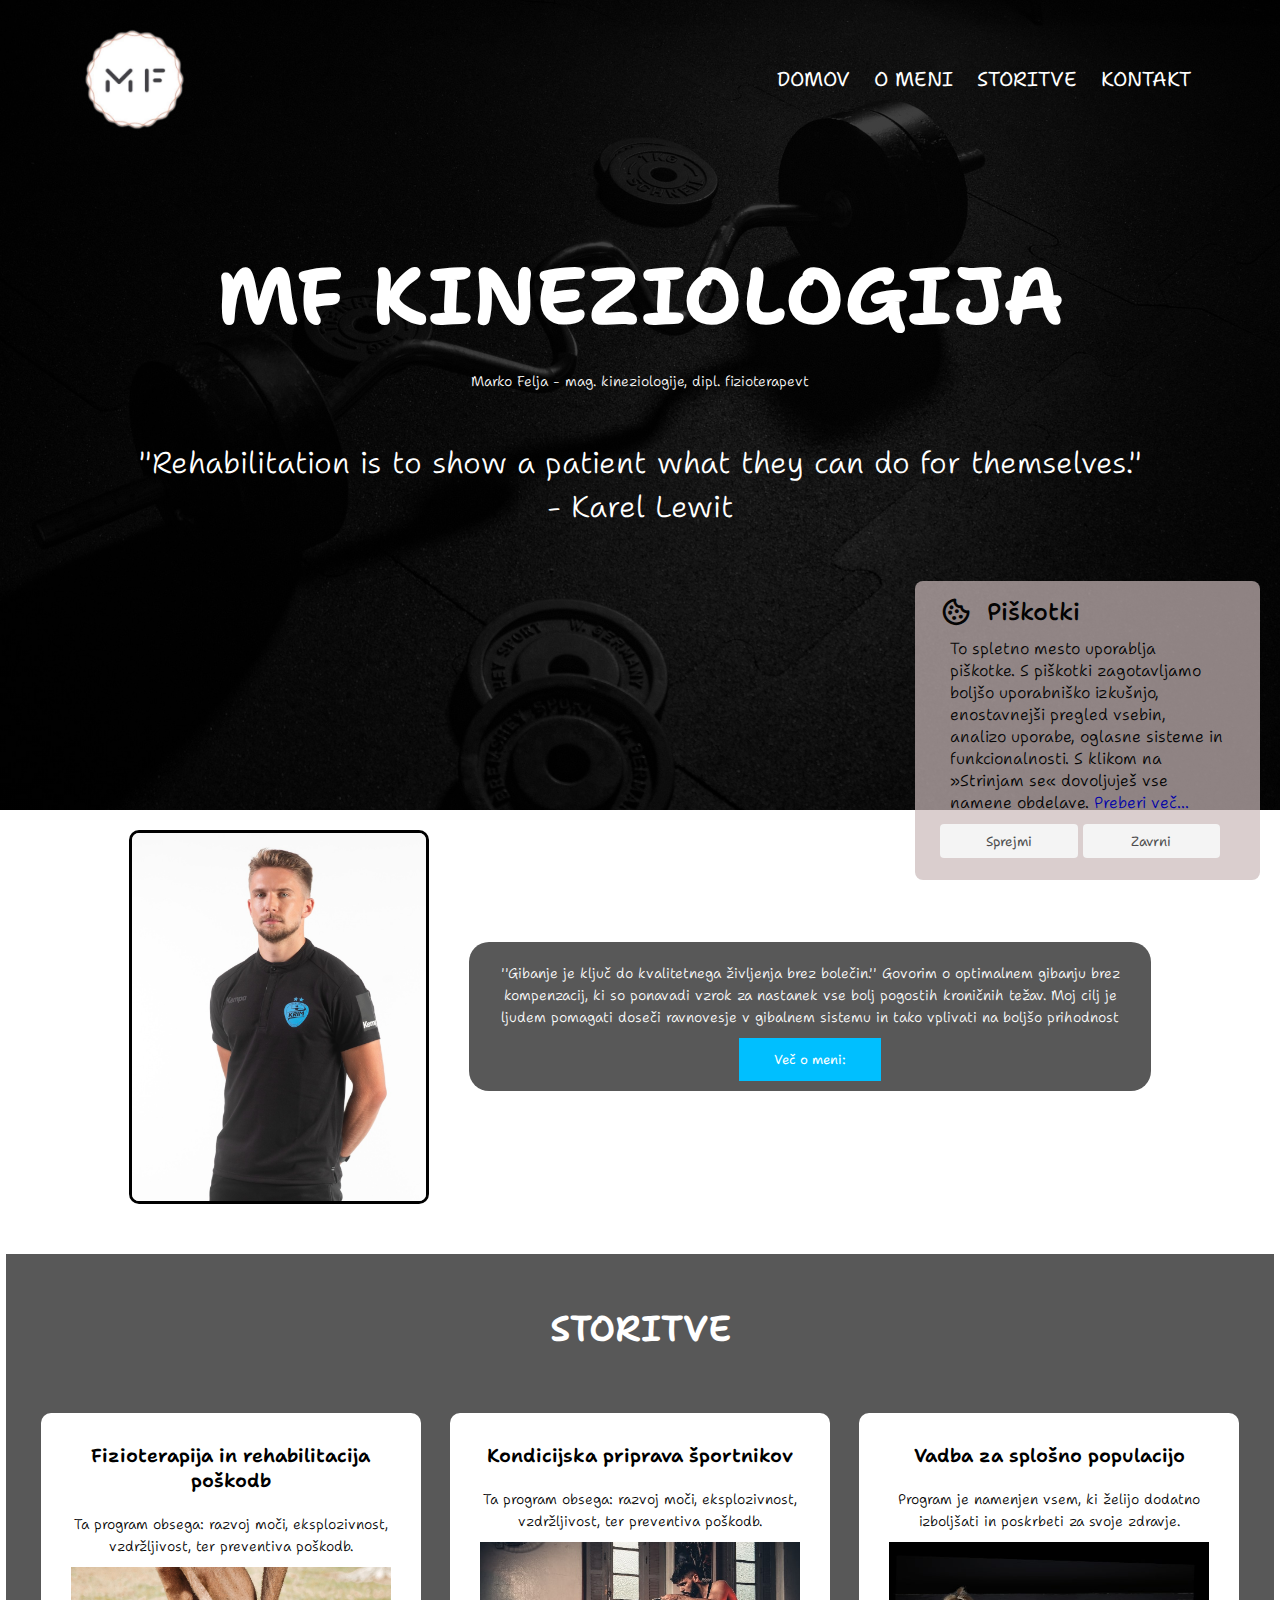
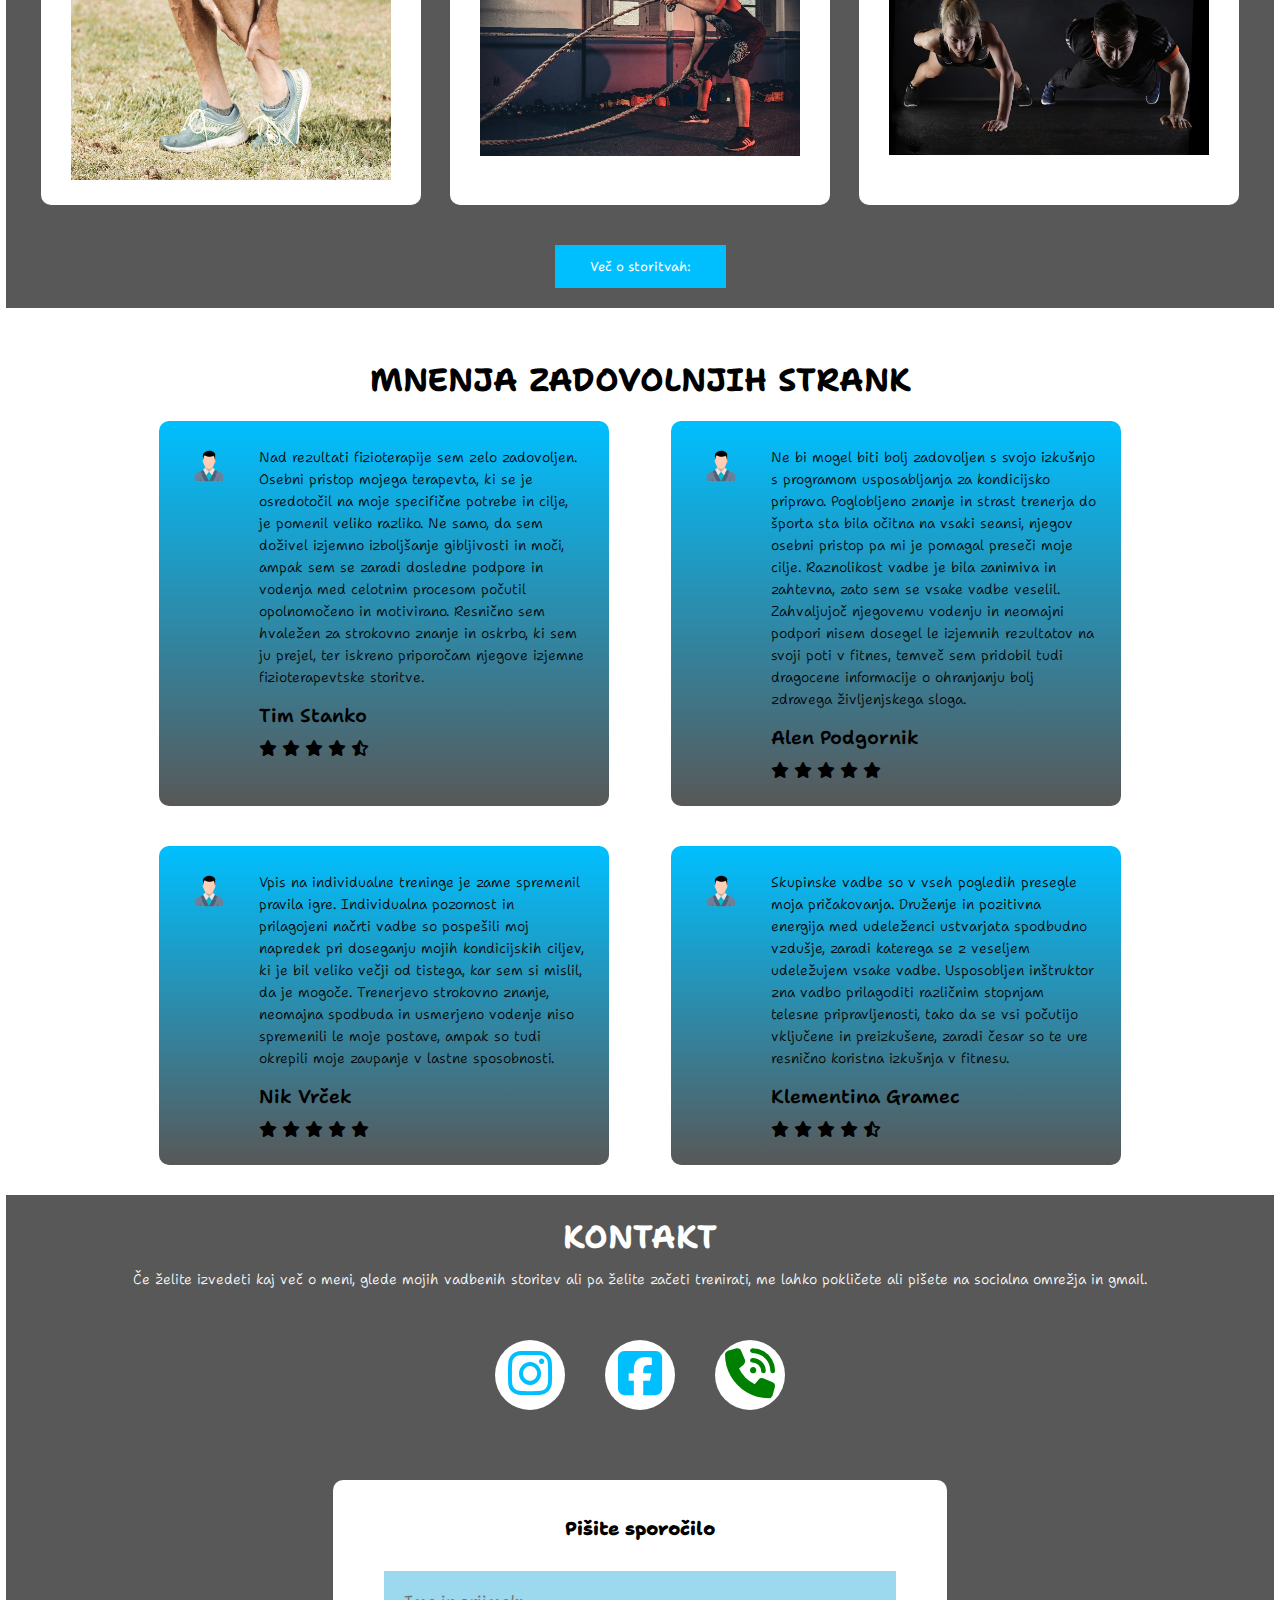
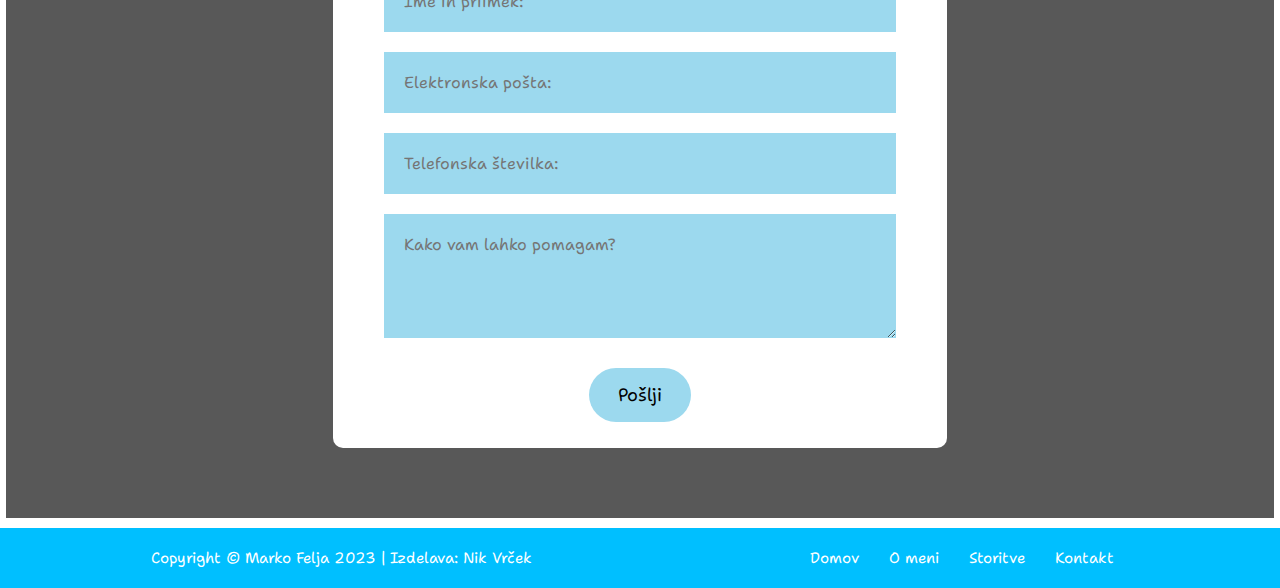
<file: index.html>
<!DOCTYPE html>
<html lang="en">
    <html lang="sl">

<head>
    <meta name="viewport" content="width=device-width, initial-scale=1.0">
    <meta name="description" content="MF Kineziologija vam ponuja storitve za izboljšanje vašega zdravja. Učinkovita rehabilitacija poškodb, priprave športnikov za boljšo kondicijo in moč,
     naročite se na skupinsko ali individualno vadbo.">
    <meta name="keywords" content="MFcoach, Marko Felja, kineziologija, fizioterapija, rehabilitacija poškodb, kondicijski treningi, skupinske vadbe">
    <title>MFcoach</title>
    <link href="https://fonts.googleapis.com/css2?family=Shantell+Sans:ital,wght@0,600;0,700;1,400&display=swap" rel="stylesheet">
    <link rel="stylesheet" href="https://cdnjs.cloudflare.com/ajax/libs/font-awesome/6.3.0/css/all.min.css">
    <link rel="stylesheet" href="style.css">
    <link href='https://unpkg.com/boxicons@2.1.4/css/boxicons.min.css' rel='stylesheet'>
    <script src="cookies.js" defer></script>
    <script src="navbar.js" defer></script>
   
</head>
<body>

    <section class="header">
        <nav class="navbar">
            <a href="index.html"><img src="slike/logo.png"></a>
            <a href="#" class="toggle-button">
                <span class="bar"></span>
                <span class="bar"></span>
                <span class="bar"></span>

            </a>
            <div class="navbar-links">
                <ul>
                    <li><a href="index.html">DOMOV</a></li>
                    <li><a href="about.html">O MENI</a></li>
                    <li><a href="services.html">STORITVE</a></li>
                    <li><a href="contact.html">KONTAKT</a></li>
                    </ul>
                </div>  
            </div>
        </nav>
        <div class="text-box">
            <h1>MF KINEZIOLOGIJA</h1>
            <p>Marko Felja - mag. kineziologije, dipl. fizioterapevt</p>
            <p class="quote">"Rehabilitation is to show a patient what they can do for themselves." <br><br>- Karel Lewit</p>
        </div>
    </section>



    <section class="hero">
            <img src="slike/Marko.png" alt="">
            <div class="hero-par">
            <p>''Gibanje je ključ do kvalitetnega življenja brez bolečin.'' 
                Govorim o optimalnem gibanju brez kompenzacij, ki so ponavadi vzrok za nastanek vse bolj pogostih kroničnih težav.
                Moj cilj je ljudem pomagati doseči ravnovesje v gibalnem sistemu in tako vplivati na boljšo prihodnost</p>
            <a href="about.html" class="hero-btn">Več o meni:</a>
        </div>
    </section>

    <section class="storitve">
        <h1>STORITVE</h1>

        <div class="row-services">

                <div class="storitve-col">
                    <h3>Fizioterapija in rehabilitacija poškodb</h3>
                    <p>Ta program obsega: razvoj moči, eksplozivnost, vzdržljivost, ter preventiva poškodb.</p>
                    <img src="slike/fizio1.jpg" alt="">
                </div>

            <div class="storitve-col">
                <h3>Kondicijska priprava športnikov</h3>
                <p>Ta program obsega: razvoj moči, eksplozivnost, vzdržljivost, ter preventiva poškodb.</p>
                <img src="slike/kondicija.jpg" alt="">
            </div>

            <div class="storitve-col">
                <h3>Vadba za splošno populacijo</h3>
                <p>Program je namenjen vsem, ki želijo dodatno izboljšati in poskrbeti za svoje zdravje.</p>
                <img src="slike/splosna.jpg" alt=""  >
            </div>

         
        </div>


        <a href="services.html" class="storitve-btn">Več o storitvah:</a>
    </section>


    <section class="customers">
        <h1>MNENJA ZADOVOLNJIH STRANK</h1>

        <div class="row">
            <div class="mnenje">
                <img src="slike/user.png" alt="">
                <div>
                    <p>Nad rezultati fizioterapije sem zelo zadovoljen. Osebni pristop mojega terapevta, ki se je osredotočil na moje specifične potrebe in cilje, je pomenil veliko razliko.
                        Ne samo, da sem doživel izjemno izboljšanje gibljivosti in moči, ampak sem se zaradi dosledne podpore in vodenja med celotnim procesom počutil opolnomočeno in motivirano.
                         Resnično sem hvaležen za strokovno znanje in oskrbo, ki sem ju prejel, ter iskreno priporočam njegove izjemne fizioterapevtske storitve.</p>
                    <h3>Tim Stanko</h3>
                    <i class="fa-solid fa-star"></i>
                    <i class="fa-solid fa-star"></i>
                    <i class="fa-solid fa-star"></i>
                    <i class="fa-solid fa-star"></i>
                    <i class="fa-solid fa-star-half-stroke"></i>
                </div>
            </div>

            <div class="mnenje">
                <img src="slike/user.png" alt="">
                <div>
                    <p>Ne bi mogel biti bolj zadovoljen s svojo izkušnjo s programom usposabljanja za kondicijsko pripravo. Poglobljeno znanje in strast trenerja do športa sta bila očitna na vsaki seansi, njegov osebni pristop pa mi je pomagal preseči moje cilje.
                     Raznolikost vadbe je bila zanimiva in zahtevna, zato sem se vsake vadbe veselil. Zahvaljujoč njegovemu vodenju in neomajni podpori nisem dosegel le izjemnih rezultatov na svoji poti v fitnes, temveč sem pridobil tudi dragocene informacije o ohranjanju bolj zdravega življenjskega sloga.</p>
                    <h3>Alen Podgornik</h3>
                    <i class="fa-solid fa-star"></i>
                    <i class="fa-solid fa-star"></i>
                    <i class="fa-solid fa-star"></i>
                    <i class="fa-solid fa-star"></i>
                    <i class="fa-solid fa-star"></i>
                </div>
            </div>
        </div>


        <div class="row">
            <div class="mnenje">
                <img src="slike/user.png" alt="">
                <div>
                    <p>Vpis na individualne treninge je zame spremenil pravila igre. Individualna pozornost in prilagojeni načrti vadbe so pospešili moj napredek pri doseganju mojih kondicijskih ciljev, ki je bil veliko večji od tistega, kar sem si mislil, da je mogoče.
                        Trenerjevo strokovno znanje, neomajna spodbuda in usmerjeno vodenje niso spremenili le moje postave, ampak so tudi okrepili moje zaupanje v lastne sposobnosti.</p>
                    <h3>Nik Vrček</h3>
                    <i class="fa-solid fa-star"></i>
                    <i class="fa-solid fa-star"></i>
                    <i class="fa-solid fa-star"></i>
                    <i class="fa-solid fa-star"></i>
                    <i class="fa-solid fa-star"></i>
                </div>
            </div>
            <div class="mnenje">
                <img src="slike/user.png" alt="">
                <div>
                    <p>Skupinske vadbe so v vseh pogledih presegle moja pričakovanja. Druženje in pozitivna energija med udeleženci ustvarjata spodbudno vzdušje, zaradi katerega se z veseljem udeležujem vsake vadbe.
                        Usposobljen inštruktor zna vadbo prilagoditi različnim stopnjam telesne pripravljenosti, tako da se vsi počutijo vključene in preizkušene, zaradi česar so te ure resnično koristna izkušnja v fitnesu.</p>
                    <h3>Klementina Gramec</h3>
                    <i class="fa-solid fa-star"></i>
                    <i class="fa-solid fa-star"></i>
                    <i class="fa-solid fa-star"></i>
                    <i class="fa-solid fa-star"></i>
                    <i class="fa-solid fa-star-half-stroke"></i>
                </div>
            </div>

         
        </div>
    </section>

    <section class="kontakt">
        <h1>KONTAKT</h1>
        <p>Če želite izvedeti kaj več o meni, glede mojih vadbenih storitev ali pa želite začeti trenirati,
            me lahko pokličete ali pišete na socialna omrežja in gmail.</p>

        <div class="social">
                <div class="icon insta">
                    <a href="https://www.instagram.com/_mfcoach/">
                        <i class="fa-brands fa-instagram"></i></a>
                    <span>MFcoach</span>
                </div>

                <div class="icon fb">
                    <a href="https://www.facebook.com/marko.felja">
                    <i class="fa-brands fa-square-facebook"></i></a>
                    <span>Marko Felja</span>
                </div>

                <div class="icon ph">
                    <i class="fa-solid fa-phone-volume"></i>
                    <span>041 364 812</span>
                </div>
        </div>

        <form action="https://formsubmit.co/markofelja05@gmail.com" method="POST">
            <h3>Pišite sporočilo</h3>

            <input type="text" name="name" placeholder="Ime in priimek:" required>
            <input type="email" name="email" placeholder="Elektronska pošta:" required>
            <input type="textbox" id="phone" placeholder="Telefonska številka:" required>
            <textarea name="message" rows="4" placeholder="Kako vam lahko pomagam?" required></textarea>
            <button type="submit">Pošlji</button>
       </form>
    </section>

   

    <footer>
        <div class="copyright">
            Copyright &copy; Marko Felja 2023 | Izdelava: Nik Vrček
        </div>

        <div class="links">
          <ul>
            <li><a href="index.html">Domov</a></li>
            <li><a href="about.html">O meni</a></li>
            <li><a href="services.html">Storitve</a></li>
            <li><a href="contact.html">Kontakt</a></li>

        </ul>
        </div>
    </footer>

    <div class="cookies">
        <header>
            <i class='bx bx-cookie'></i>
            <h2>Piškotki</h2>
        </header>

        <div class="data">
            <p>To spletno mesto uporablja piškotke. S piškotki zagotavljamo boljšo uporabniško izkušnjo, enostavnejši pregled vsebin, analizo uporabe, oglasne sisteme in funkcionalnosti.
             S klikom na »Strinjam se« dovoljuješ vse namene obdelave. <a href="#">Preberi več...</a></p>
        </div>

        <div class="buttons">
            <button class="button" id="acceptBtn">Sprejmi</button>
            <button class="button" id="decline">Zavrni</button>

        </div>
    </div>







</body>
</html>
</file>
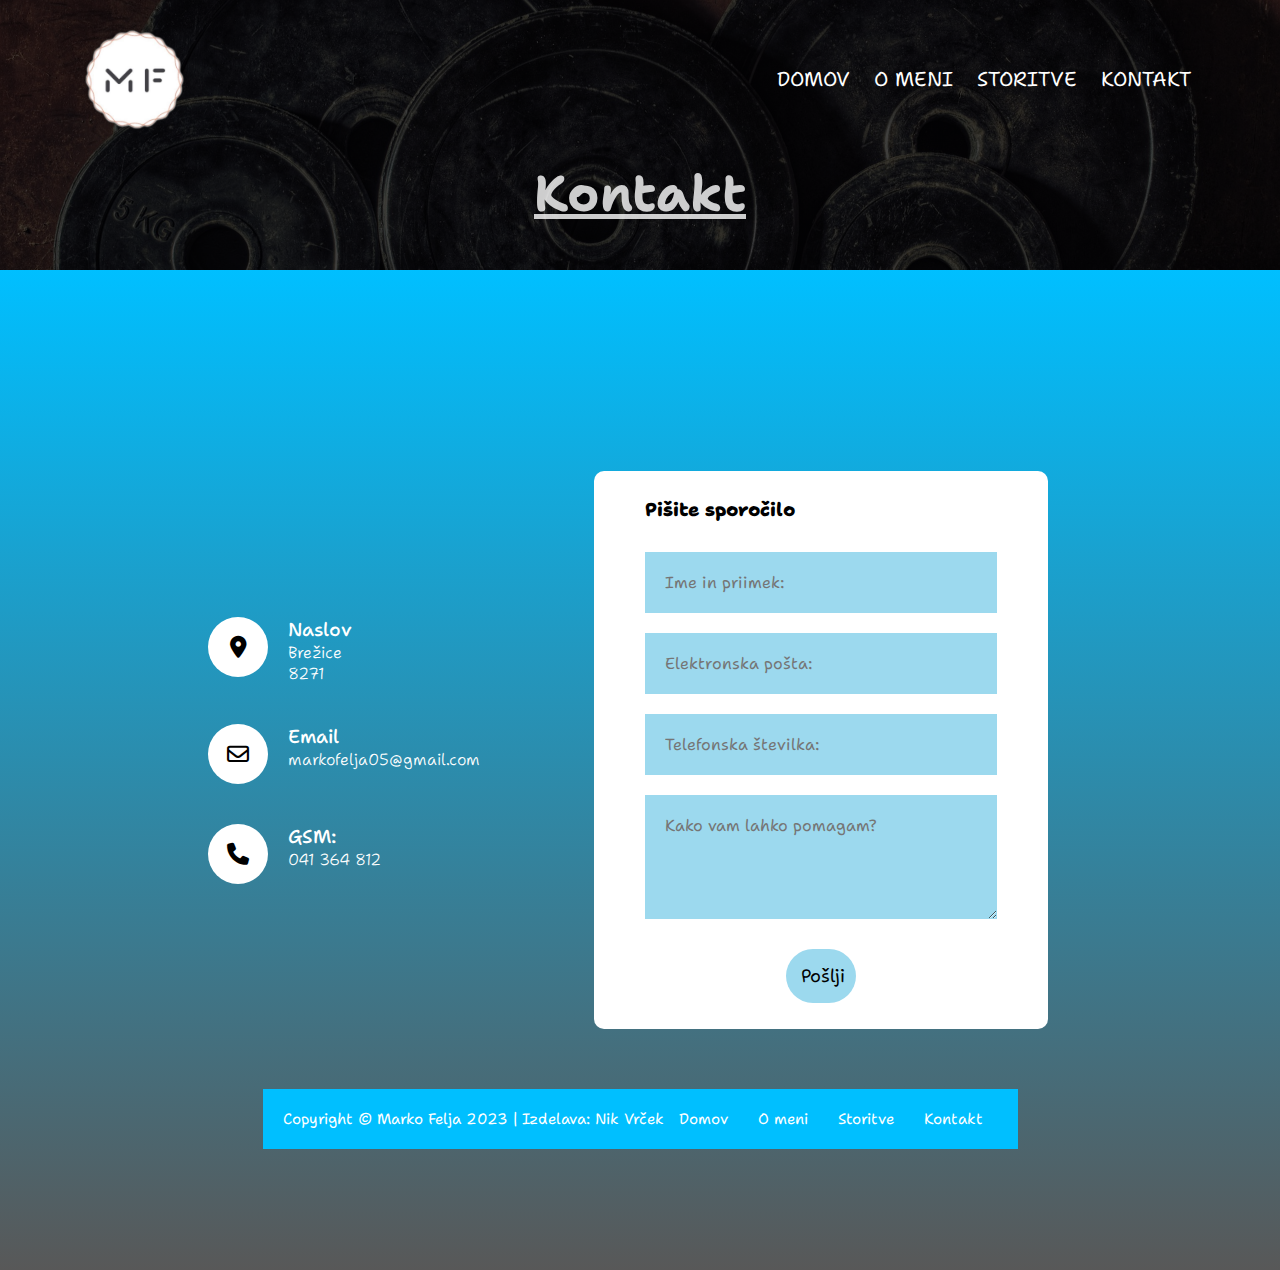
<file: contact.html>
<!DOCTYPE html>
<html lang="en">
    <html lang="sl">

<head>
    <meta name="viewport" content="width=device-width, initial-scale=1.0">
    <meta name="description" content="MF Kineziologija vam ponuja storitve za izboljšanje vašega zdravja. Učinkovita rehabilitacija poškodb, priprave športnikov za boljšo kondicijo in moč,
     naročite se na skupinsko ali individualno vadbo.">
    <meta name="keywords" content="MFcoach, Marko Felja, kineziologija, fizioterapija, rehabilitacija poškodb, kondicijski treningi, skupinske vadbe">
    <title>MFcoach</title>
    <link rel="stylesheet" href="contact.css">
    <link href="https://fonts.googleapis.com/css2?family=Shantell+Sans:ital,wght@0,600;0,700;1,400&display=swap" rel="stylesheet">
    <link rel="stylesheet" href="https://cdnjs.cloudflare.com/ajax/libs/font-awesome/6.3.0/css/all.min.css">
    <script src="cookies.js" defer></script>
    <script src="navbar.js" defer></script>
    
</head>
<body>

    <section class="header">
        <nav class="navbar">
            <a href="index.html"><img src="slike/logo.png"></a>
            <a href="#" class="toggle-button">
                <span class="bar"></span>
                <span class="bar"></span>
                <span class="bar"></span>

            </a>
            <div class="navbar-links">
                <ul>
                    <li><a href="index.html">DOMOV</a></li>
                    <li><a href="about.html">O MENI</a></li>
                    <li><a href="services.html">STORITVE</a></li>
                    <li><a href="contact.html">KONTAKT</a></li>
                    </ul>
                </div>  
            </div>
        </nav>
            <h1>Kontakt</h1>
    </section>


    <section class="contact">
      

        <div class="container">
            <div class="info">
                <div class="box">
                    <div class="icon"><i class="fa-solid fa-location-dot"></i></div>
                    <div class="text">
                        <h3>Naslov</h3>
                        <p>Brežice <br> 8271</p>
                    </div>
                </div>
                <div class="box">
                    <div class="icon"><i class="fa-regular fa-envelope"></i></div>
                    <div class="text">
                        <h3>Email</h3>
                        <p>markofelja05@gmail.com</p>
                    </div>
                </div>
                <div class="box">
                    <div class="icon"><i class="fa-solid fa-phone"></i></div>
                    <div class="text">
                        <h3>GSM:</h3>
                        <p>041 364 812</p>
                    </div>
                </div>
            </div>

            <div class="contactForm">
                <form action="https://formsubmit.co/markofelja05@gmail.com" method="POST">
                    <input type="hidden" name="_captcha" value="false">
                    <h3>Pišite sporočilo</h3>
                    <input type="text" id="name" placeholder="Ime in priimek:" required>
                    <input type="email" id="email" placeholder="Elektronska pošta:" required>
                    <input type="textbox" id="phone" placeholder="Telefonska številka:" required>
                    <textarea id="message" rows="4" placeholder="Kako vam lahko pomagam?" required></textarea>
                    <button type="submit">Pošlji</button>
                </form>
            </div>
        </div>


        <footer>
            <div class="copyright">
                Copyright &copy; Marko Felja 2023 | Izdelava: Nik Vrček
            </div>
    
            <div class="links">
              <ul>
                <li><a href="index.html">Domov</a></li>
                <li><a href="about.html">O meni</a></li>
                <li><a href="services.html">Storitve</a></li>
                <li><a href="contact.html">Kontakt</a></li>
    
            </ul>
            </div>
        </footer>


    </section>










    

</body>
</file>
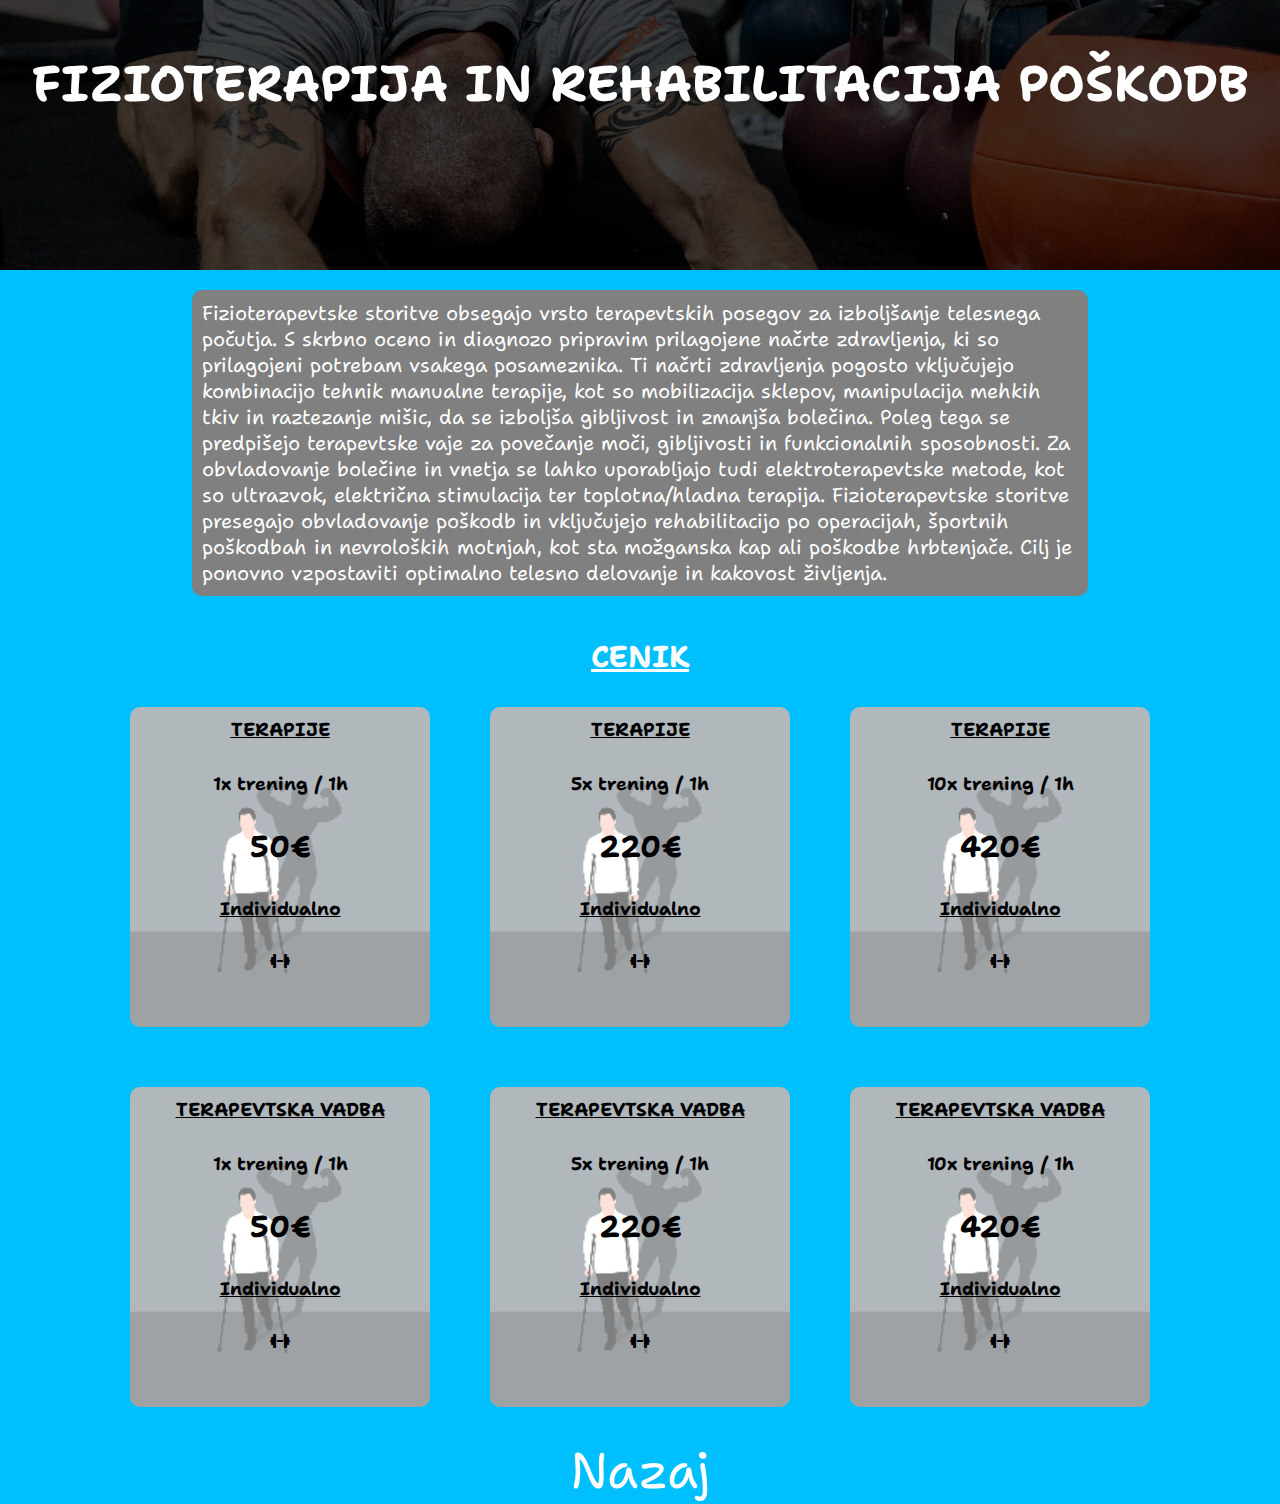
<file: fizio.html>
<!DOCTYPE html>
<html lang="en">
    <html lang="sl">
<head>
    <meta charset="UTF-8">
    <meta name="viewport" content="width=device-width, initial-scale=1.0">
    <link href="https://fonts.googleapis.com/css2?family=Shantell+Sans:ital,wght@0,600;0,700;1,400&display=swap" rel="stylesheet">
    <link rel="stylesheet" href="https://cdnjs.cloudflare.com/ajax/libs/font-awesome/6.3.0/css/all.min.css">
    <link rel="stylesheet" href="https://cdn.jsdelivr.net/npm/swiper@9/swiper-bundle.min.css"/>
    <title>Fizioterapija in rehabilitacija poškodb</title>
    <link rel="stylesheet" href="fizio.css">
    
</head>
<body>

    <section class="header">
    <h1>FIZIOTERAPIJA IN REHABILITACIJA POŠKODB</h1>
</section>

    <section class="text">
        <p>Fizioterapevtske storitve obsegajo vrsto terapevtskih posegov za izboljšanje telesnega počutja.
            S skrbno oceno in diagnozo pripravim prilagojene načrte zdravljenja, ki so prilagojeni potrebam vsakega posameznika.
            Ti načrti zdravljenja pogosto vključujejo kombinacijo tehnik manualne terapije, kot so mobilizacija sklepov, manipulacija mehkih tkiv in raztezanje mišic,
            da se izboljša gibljivost in zmanjša bolečina. Poleg tega se predpišejo terapevtske vaje za povečanje moči, gibljivosti in funkcionalnih sposobnosti.
            Za obvladovanje bolečine in vnetja se lahko uporabljajo tudi elektroterapevtske metode, kot so ultrazvok, električna stimulacija ter toplotna/hladna terapija.
            Fizioterapevtske storitve presegajo obvladovanje poškodb in vključujejo rehabilitacijo po operacijah, športnih poškodbah in nevroloških motnjah, kot sta možganska
             kap ali poškodbe hrbtenjače. Cilj je ponovno vzpostaviti optimalno telesno delovanje in kakovost življenja.
            </p>
    </section>
        
<section class="cenik">
    <h2>CENIK</h2>

    <div class="row">
        <div class="terapije-col">
            <h3>TERAPIJE</h3>
            <p class="st-tr">1x trening / 1h</p>
            <p class="cena">50€</p>
            <p class="individual">Individualno</p>
            <i class="fa-solid fa-dumbbell fa-bounce"></i>
        </div>

        <div class="terapije-col">
            <h3>TERAPIJE</h3>
            <p class="st-tr">5x trening / 1h</p>
            <p class="cena">220€</p>
            <p class="individual">Individualno</p>
            <i class="fa-solid fa-dumbbell fa-bounce"></i>
        </div>

        <div class="terapije-col">
            <h3>TERAPIJE</h3>
            <p class="st-tr">10x trening / 1h</p>
            <p class="cena">420€</p>
            <p class="individual">Individualno</p>
            <i class="fa-solid fa-dumbbell fa-bounce"></i>
        </div>
    </div>

    <div class="row">
        <div class="terapije-col">
            <h3>TERAPEVTSKA VADBA</h3>
            <p class="st-tr">1x trening / 1h</p>
            <p class="cena">50€</p>
            <p class="individual">Individualno</p>
            <i class="fa-solid fa-dumbbell fa-bounce"></i>
        </div>

        <div class="terapije-col">
            <h3>TERAPEVTSKA VADBA</h3>
            <p class="st-tr">5x trening / 1h</p>
            <p class="cena">220€</p>
            <p class="individual">Individualno</p>
            <i class="fa-solid fa-dumbbell fa-bounce"></i>
        </div>

        <div class="terapije-col">
            <h3>TERAPEVTSKA VADBA</h3>
            <p class="st-tr">10x trening / 1h</p>
            <p class="cena">420€</p>
            <p class="individual">Individualno</p>
            <i class="fa-solid fa-dumbbell fa-bounce"></i>
        </div>
    </div>

</section>

<div class="button">
<a href="services.html" class="fizio-btn">Nazaj</a>
</div>

</body>
</html>
</file>
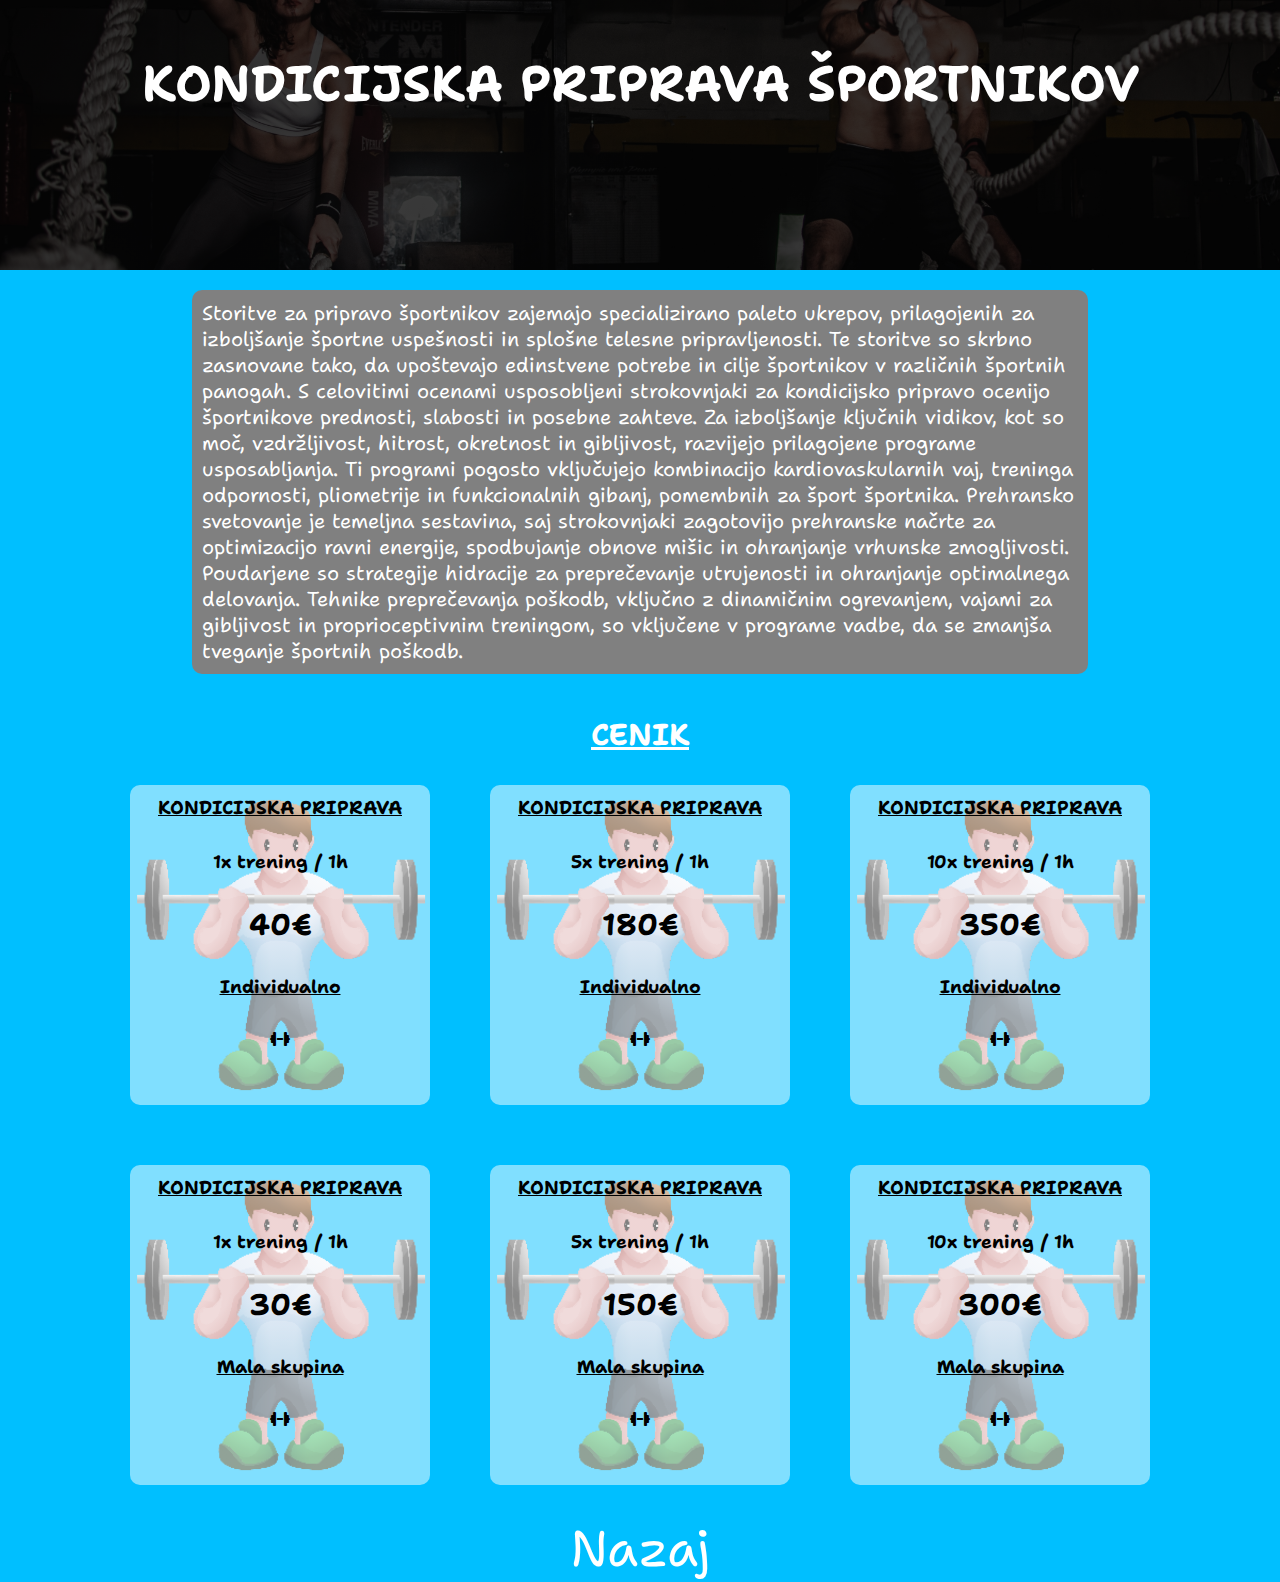
<file: kondicija.html>
<!DOCTYPE html>
<html lang="en">
    <html lang="sl">
<head>
    <meta charset="UTF-8">
    <meta name="viewport" content="width=device-width, initial-scale=1.0">
    <link href="https://fonts.googleapis.com/css2?family=Shantell+Sans:ital,wght@0,600;0,700;1,400&display=swap" rel="stylesheet">
    <link rel="stylesheet" href="https://cdnjs.cloudflare.com/ajax/libs/font-awesome/6.3.0/css/all.min.css">
    <link rel="stylesheet" href="https://cdn.jsdelivr.net/npm/swiper@9/swiper-bundle.min.css"/>
    <title>Fizioterapija in rehabilitacija poškodb</title>
    <link rel="stylesheet" href="kondicija.css">
    <title>Kondicijska priprava športnikov</title>
    
</head>
<body>

    <section class="header">
        <h1>KONDICIJSKA PRIPRAVA ŠPORTNIKOV</h1>
        
    </section>

    <section class="text">
        <p>Storitve za pripravo športnikov zajemajo specializirano paleto ukrepov, prilagojenih za izboljšanje športne uspešnosti in splošne telesne pripravljenosti.
            Te storitve so skrbno zasnovane tako, da upoštevajo edinstvene potrebe in cilje športnikov v različnih športnih panogah.
            S celovitimi ocenami usposobljeni strokovnjaki za kondicijsko pripravo ocenijo športnikove prednosti, slabosti in posebne zahteve.
            Za izboljšanje ključnih vidikov, kot so moč, vzdržljivost, hitrost, okretnost in gibljivost, razvijejo prilagojene programe usposabljanja.
            Ti programi pogosto vključujejo kombinacijo kardiovaskularnih vaj, treninga odpornosti, pliometrije in funkcionalnih gibanj, pomembnih za šport športnika.
            Prehransko svetovanje je temeljna sestavina, saj strokovnjaki zagotovijo prehranske načrte za optimizacijo ravni energije, spodbujanje obnove mišic in ohranjanje
            vrhunske zmogljivosti. Poudarjene so strategije hidracije za preprečevanje utrujenosti in ohranjanje optimalnega delovanja.
            Tehnike preprečevanja poškodb, vključno z dinamičnim ogrevanjem, vajami za gibljivost in proprioceptivnim treningom, so vključene v programe vadbe, da se zmanjša tveganje športnih poškodb.
            
            </p>
    </section>

        <section class="cenik">
            <h2>CENIK</h2>
        <div class="row">
            <div class="kondicija-col">
                <h3>KONDICIJSKA PRIPRAVA</h3>
                <p class="st-tr">1x trening / 1h</p>
                <p class="cena">40€</p>
                <p class="individual">Individualno</p>
                <i class="fa-solid fa-dumbbell fa-bounce"></i>

                   
            </div>
            <div class="kondicija-col">
                <h3>KONDICIJSKA PRIPRAVA</h3>
                <p class="st-tr">5x trening / 1h</p>
                <p class="cena">180€</p>
                <p class="individual">Individualno</p>
                <i class="fa-solid fa-dumbbell fa-bounce"></i>

            </div>
            <div class="kondicija-col">
                <h3>KONDICIJSKA PRIPRAVA</h3>
                <p class="st-tr">10x trening / 1h</p>
                <p class="cena">350€</p>
                <p class="individual">Individualno</p>
                <i class="fa-solid fa-dumbbell fa-bounce"></i>

            </div>
        </div>

        <div class="row">
            <div class="kondicija-col">
                <h3>KONDICIJSKA PRIPRAVA</h3>
                <p class="st-tr">1x trening / 1h</p>
                <p class="cena">30€</p>
                <p class="individual">Mala skupina</p>
                <i class="fa-solid fa-dumbbell fa-bounce"></i>

                   
            </div>
            <div class="kondicija-col">
                <h3>KONDICIJSKA PRIPRAVA</h3>
                <p class="st-tr">5x trening / 1h</p>
                <p class="cena">150€</p>
                <p class="individual">Mala skupina</p>
                <i class="fa-solid fa-dumbbell fa-bounce"></i>

            </div>
            <div class="kondicija-col">
                <h3>KONDICIJSKA PRIPRAVA</h3>
                <p class="st-tr">10x trening / 1h</p>
                <p class="cena">300€</p>
                <p class="individual">Mala skupina</p>
                <i class="fa-solid fa-dumbbell fa-bounce"></i>

            </div>
        </div>
    </section>

    <div class="button">
        <a href="services.html" class="fizio-btn">Nazaj</a>
        </div>
    
</body>
</html>
</file>
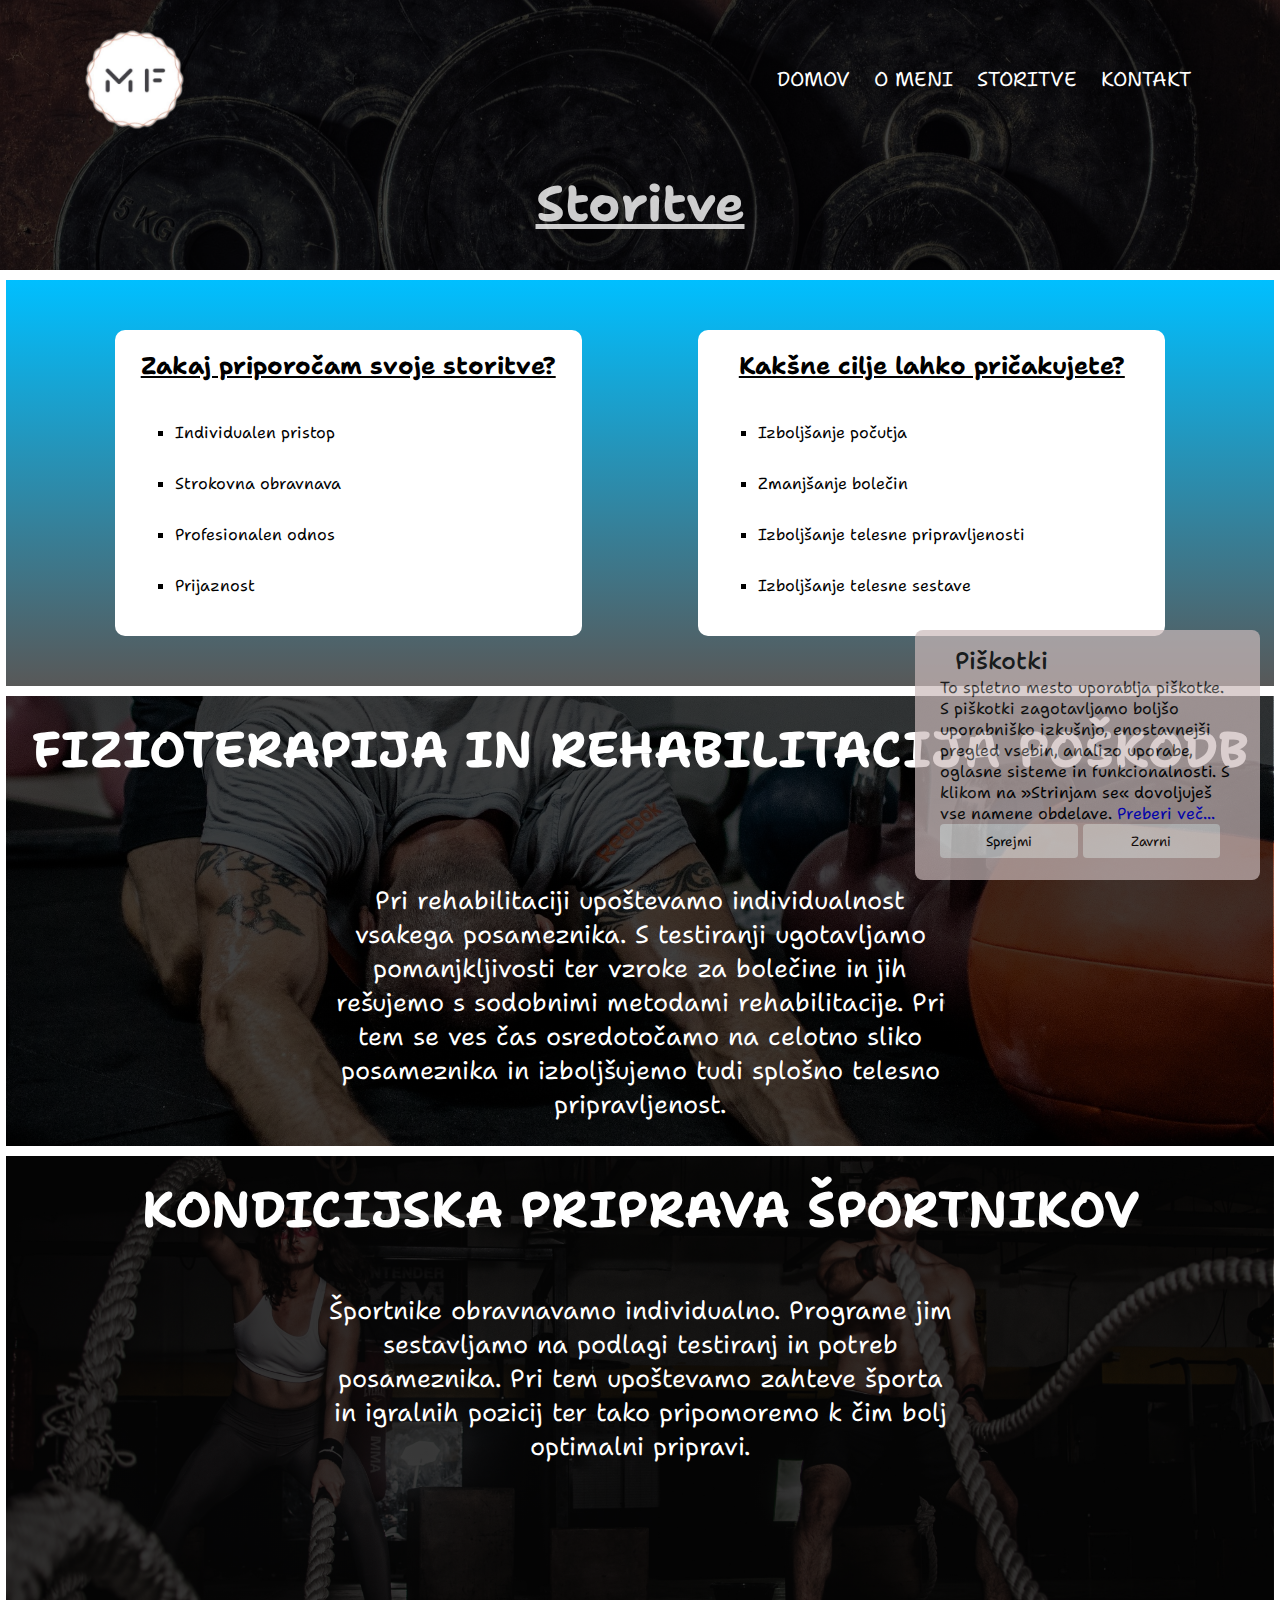
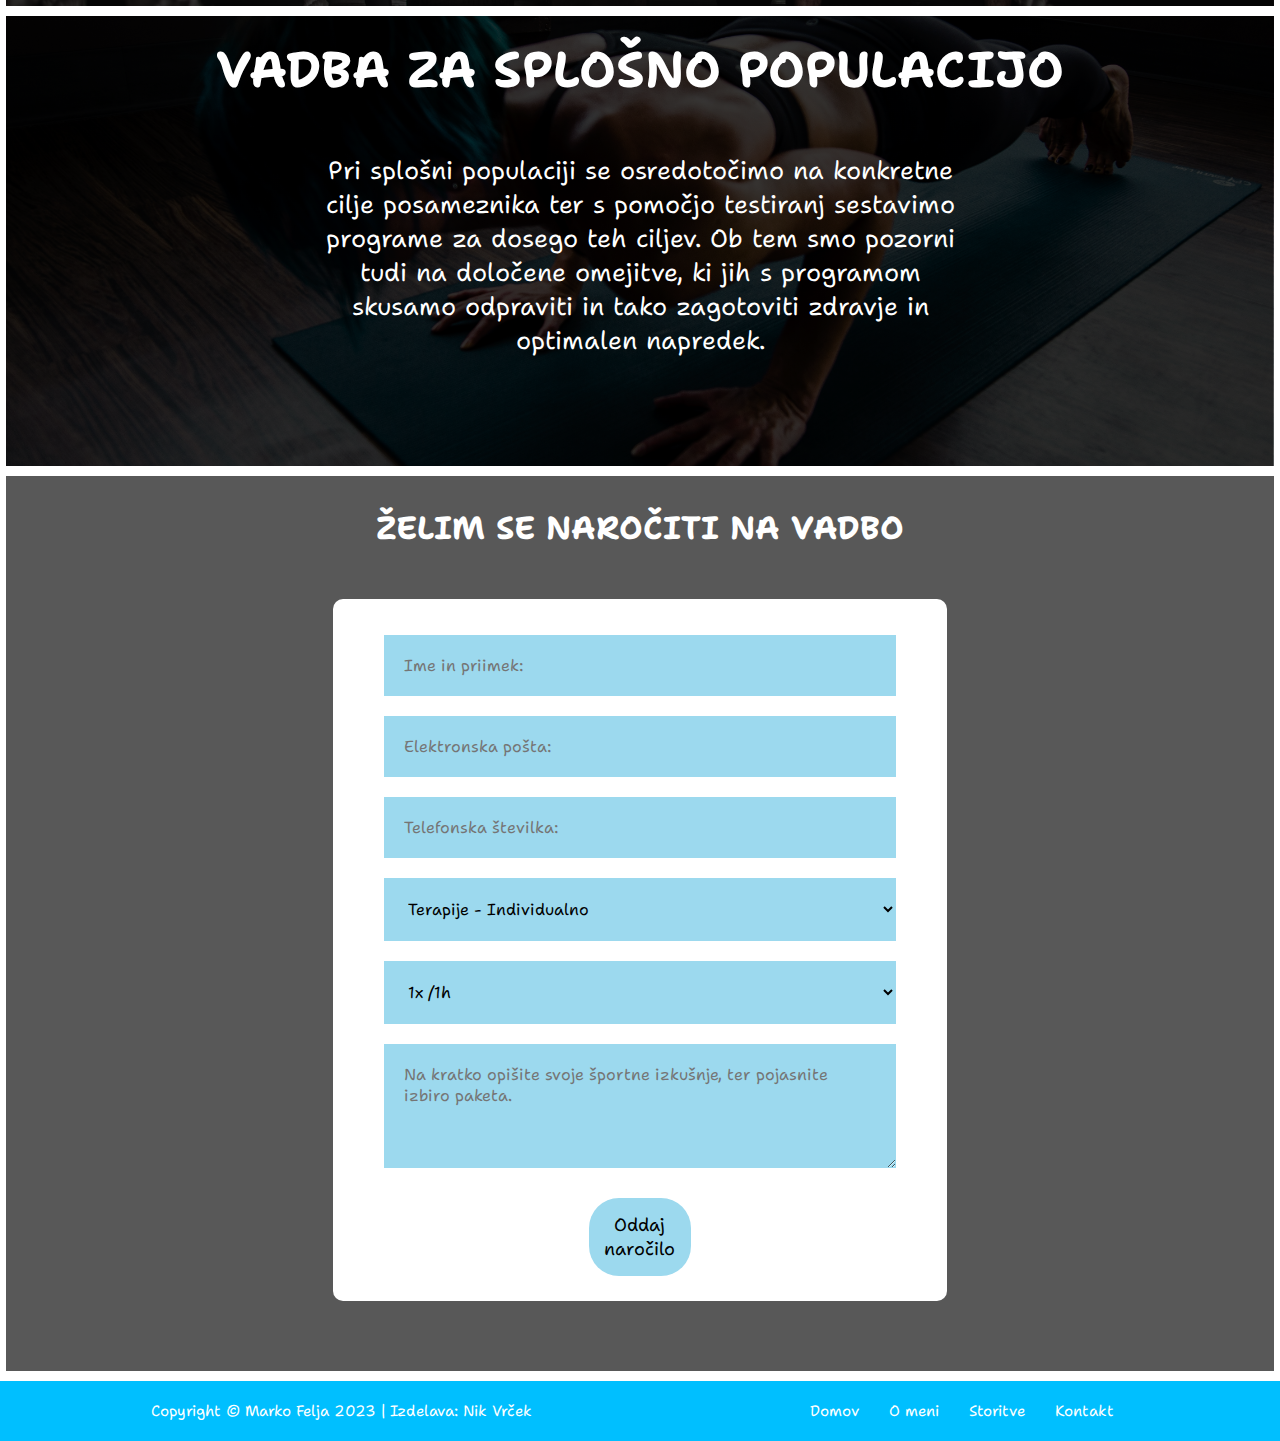
<file: services.html>
<!DOCTYPE html>
<html lang="en">
    <html lang="sl">

<head>
    <meta name="viewport" content="width=device-width, initial-scale=1.0">
    <meta name="description" content="MF Kineziologija vam ponuja storitve za izboljšanje vašega zdravja. Učinkovita rehabilitacija poškodb, priprave športnikov za boljšo kondicijo in moč,
     naročite se na skupinsko ali individualno vadbo.">
    <meta name="keywords" content="MFcoach, Marko Felja, kineziologija, fizioterapija, rehabilitacija poškodb, kondicijski treningi, skupinske vadbe">
    <title>MFcoach</title>
    <link rel="stylesheet" href="services.css">
    <link href="https://fonts.googleapis.com/css2?family=Shantell+Sans:ital,wght@0,600;0,700;1,400&display=swap" rel="stylesheet">
    <link rel="stylesheet" href="https://cdnjs.cloudflare.com/ajax/libs/font-awesome/6.3.0/css/all.min.css">
    <link rel="stylesheet" href="https://cdn.jsdelivr.net/npm/swiper@9/swiper-bundle.min.css"/>
    <script src="navbar.js" defer></script>
    <script src="cookies.js" defer></script>
 


</head>
<body>

    <section class="header">
        <nav class="navbar">
            <a href="index.html"><img src="slike/logo.png"></a>
            <a href="#" class="toggle-button">
                <span class="bar"></span>
                <span class="bar"></span>
                <span class="bar"></span>

            </a>
            <div class="navbar-links">
                <ul>
                    <li><a href="index.html">DOMOV</a></li>
                    <li><a href="about.html">O MENI</a></li>
                    <li><a href="services.html">STORITVE</a></li>
                    <li><a href="contact.html">KONTAKT</a></li>
                    </ul>
                </div>  
            </div>
        </nav>
            <h1>Storitve</h1>
    </section>

    <section class="goals">
        <div class="row">
            <div class="col">
                <h2>Zakaj priporočam svoje storitve?</h2>
                <ul>
                    <li>Individualen pristop</li>
                    <li>Strokovna obravnava</li>
                    <li>Profesionalen odnos</li>
                    <li>Prijaznost</li>
                </ul>
               
            </div>
            <div class="col">
                <h2>Kakšne cilje lahko pričakujete?</h2>
                <ul>
                    <li>Izboljšanje počutja</li>
                    <li>Zmanjšanje bolečin</li>
                    <li>Izboljšanje telesne pripravljenosti</li>
                    <li>Izboljšanje telesne sestave</li>
                </ul>
            </div>
        </div>
    </section>

    <section class="fizio" onclick="location.href='fizio.html';">
        <div class="tekst">
        <h1>FIZIOTERAPIJA IN REHABILITACIJA POŠKODB</h1>
        <p>Pri rehabilitaciji upoštevamo individualnost vsakega posameznika. S testiranji ugotavljamo pomanjkljivosti ter vzroke za bolečine in
         jih rešujemo s sodobnimi metodami rehabilitacije. Pri tem se ves čas osredotočamo na celotno sliko posameznika in izboljšujemo tudi splošno telesno pripravljenost.</p>
        </div>
    </section>



    <section id="kondicija" onclick="location.href='kondicija.html';">
        <div class="tekst">
        <h1>KONDICIJSKA PRIPRAVA ŠPORTNIKOV</h1>
        <p>Športnike obravnavamo individualno. Programe jim sestavljamo na podlagi testiranj in potreb posameznika.
        Pri tem upoštevamo zahteve športa in igralnih pozicij ter tako pripomoremo k čim bolj optimalni pripravi.</p>
        </div>


       
    </section>

    <section class="splosna" onclick="location.href='splosna.html';">
        <div class="tekst">
        <h1>VADBA ZA SPLOŠNO POPULACIJO</h1>
        <p>Pri splošni populaciji se osredotočimo na konkretne cilje posameznika ter s pomočjo testiranj sestavimo programe za dosego teh ciljev.
        Ob tem smo pozorni tudi na določene omejitve, ki jih s programom skusamo odpraviti in tako zagotoviti zdravje in optimalen napredek.</p>
        </div>



    </section>

    <section class="narocila">
        <h1>ŽELIM SE NAROČITI NA VADBO</h1>
        <form action="https://formsubmit.co/markofelja05@gmail.com" method="POST">

            <input type="text" name="name" placeholder="Ime in priimek:" required>
            <input type="email" name="email" placeholder="Elektronska pošta:" required>
            <input type="textbox" id="phone" placeholder="Telefonska številka:" required>
            <select name="service" id="service">
                <option value="terapije" >Terapije - Individualno</option>
                <option value="terapevtska">Terapevtska vadba - Individualno</option>
                <option value="kondicijaI">Kondicijska priprava - Individualni trening</option>
                <option value="kondicijaS">Kondicijska priprava - Mala skupina</option>
                <option value="splosnaI">Vadba za splošno populacijo - Individualni trening</option>
                <option value="splosnaM">Vadba za splošno populacijo - Mala skupina</option>
                <option value="splosnaV">Vadba za splošno populacijo - Velika skupina</option>
            </select>

            <select name="st_treningov" id="st_treningov">
            <option value="st">1x /1h</option>
            <option value="st">5x /1h</option>
            <option value="st">10x /1h</option>
        </select>

        <textarea name="message" rows="4" placeholder="Na kratko opišite svoje športne izkušnje, ter pojasnite izbiro paketa." required></textarea>



            <button type="submit">Oddaj naročilo</button>
       </form>
    </section>

    <footer>
        <div class="copyright">
            Copyright &copy; Marko Felja 2023 | Izdelava: Nik Vrček
        </div>

        <div class="links">
          <ul>
            <li><a href="index.html">Domov</a></li>
            <li><a href="about.html">O meni</a></li>
            <li><a href="services.html">Storitve</a></li>
            <li><a href="contact.html">Kontakt</a></li>

        </ul>
        </div>
    </footer>


    <div class="cookies">
        <header>
            <i class='bx bx-cookie'></i>
            <h2>Piškotki</h2>
        </header>
    
        <div class="data">
            <p>To spletno mesto uporablja piškotke. S piškotki zagotavljamo boljšo uporabniško izkušnjo, enostavnejši pregled vsebin, analizo uporabe, oglasne sisteme in funkcionalnosti.
             S klikom na »Strinjam se« dovoljuješ vse namene obdelave. <a href="#">Preberi več...</a></p>
        </div>
    
        <div class="buttons">
            <button class="button" id="acceptBtn">Sprejmi</button>
            <button class="button" id="decline">Zavrni</button>
    
        </div>
    </div>



   
</body>
</html>
</file>
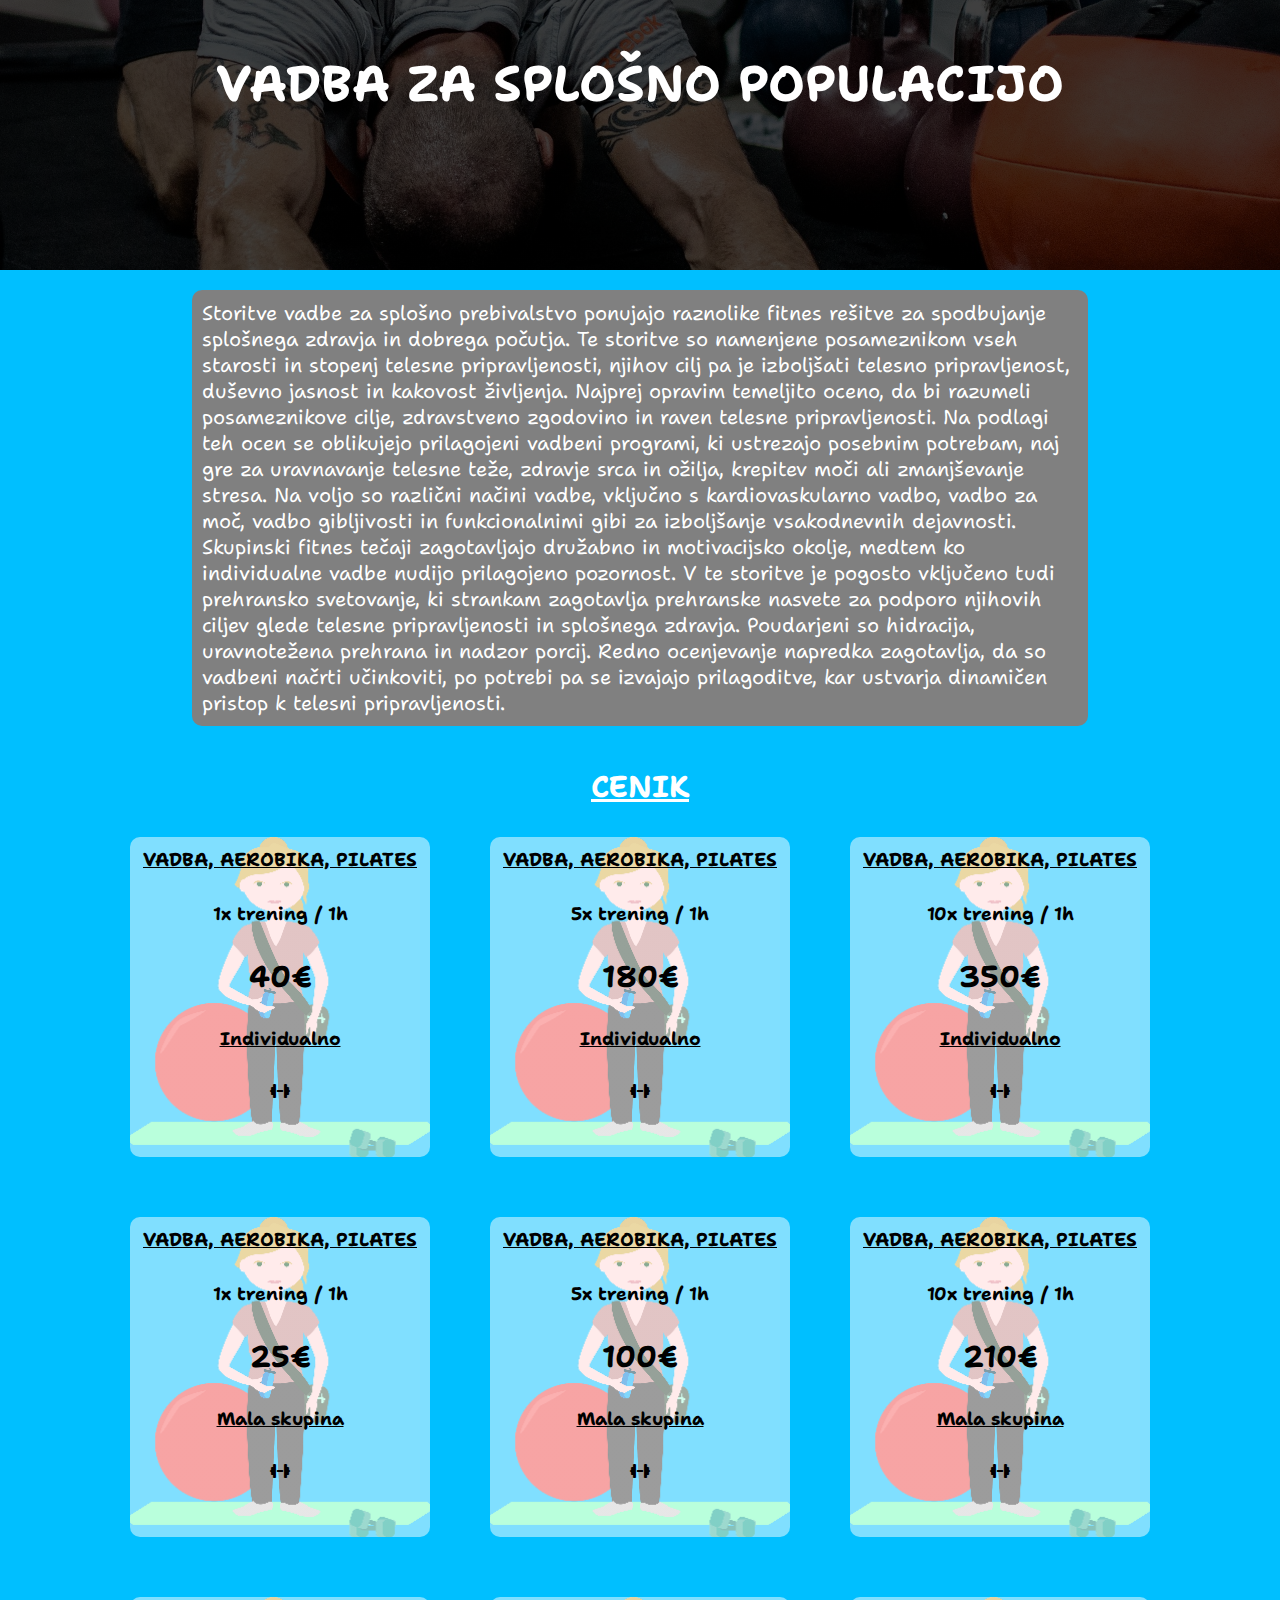
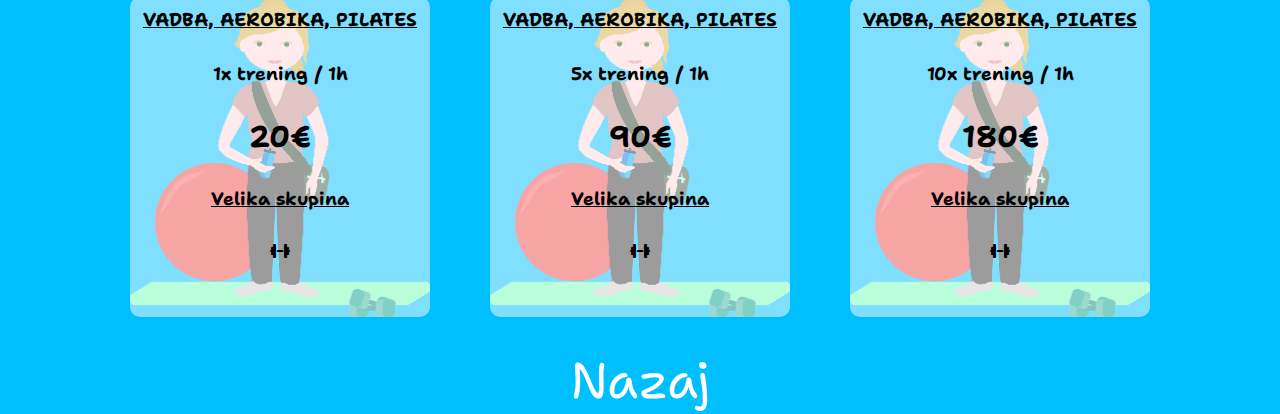
<file: splosna.html>
<!DOCTYPE html>
    <html lang="en">
    <html lang="sl">
<head>
    <meta charset="UTF-8">
    <meta name="viewport" content="width=device-width, initial-scale=1.0">
    <link href="https://fonts.googleapis.com/css2?family=Shantell+Sans:ital,wght@0,600;0,700;1,400&display=swap" rel="stylesheet">
    <link rel="stylesheet" href="https://cdnjs.cloudflare.com/ajax/libs/font-awesome/6.3.0/css/all.min.css">
    <link rel="stylesheet" href="https://cdn.jsdelivr.net/npm/swiper@9/swiper-bundle.min.css"/>
    <title>VADBA ZA SPLOŠNO POPULACIJO</title>
    <link rel="stylesheet" href="splosna.css">
    
</head>
<body>
    <section class="header">
    <h1>VADBA ZA SPLOŠNO POPULACIJO</h1>
    </section>

    <section class="text">
        <p>Storitve vadbe za splošno prebivalstvo ponujajo raznolike fitnes rešitve za spodbujanje splošnega zdravja in dobrega počutja.
            Te storitve so namenjene posameznikom vseh starosti in stopenj telesne pripravljenosti, njihov cilj pa je izboljšati telesno pripravljenost, duševno jasnost in kakovost življenja.
            Najprej opravim temeljito oceno, da bi razumeli posameznikove cilje, zdravstveno zgodovino in raven telesne pripravljenosti.
            Na podlagi teh ocen se oblikujejo prilagojeni vadbeni programi, ki ustrezajo posebnim potrebam, naj gre za uravnavanje telesne teže, zdravje srca in ožilja, krepitev moči ali zmanjševanje stresa.
            Na voljo so različni načini vadbe, vključno s kardiovaskularno vadbo, vadbo za moč, vadbo gibljivosti in funkcionalnimi gibi za izboljšanje vsakodnevnih dejavnosti. Skupinski fitnes tečaji zagotavljajo družabno in motivacijsko okolje, medtem ko individualne vadbe nudijo prilagojeno pozornost.
            V te storitve je pogosto vključeno tudi prehransko svetovanje, ki strankam zagotavlja prehranske nasvete za podporo njihovih ciljev glede telesne pripravljenosti in splošnega zdravja. Poudarjeni so hidracija, uravnotežena prehrana in nadzor porcij.
            Redno ocenjevanje napredka zagotavlja, da so vadbeni načrti učinkoviti, po potrebi pa se izvajajo prilagoditve, kar ustvarja dinamičen pristop k telesni pripravljenosti.
            
            </p>
    </section>
    
    <section class="cenik">
        <h2>CENIK</h2>
    <div class="row">
        <div class="splosna-col">
            <h3>VADBA, AEROBIKA, PILATES</h3>
            <p class="st-tr">1x trening / 1h</p>
            <p class="cena">40€</p>
            <p class="individual">Individualno</p>
            <i class="fa-solid fa-dumbbell fa-bounce"></i>

               
        </div>
        <div class="splosna-col">
            <h3>VADBA, AEROBIKA, PILATES</h3>
            <p class="st-tr">5x trening / 1h</p>
            <p class="cena">180€</p>
            <p class="individual">Individualno</p>
            <i class="fa-solid fa-dumbbell fa-bounce"></i>

        </div>
        <div class="splosna-col">
            <h3>VADBA, AEROBIKA, PILATES</h3>
            <p class="st-tr">10x trening / 1h</p>
            <p class="cena">350€</p>
            <p class="individual">Individualno</p>
            <i class="fa-solid fa-dumbbell fa-bounce"></i>

        </div>
    </div>

    <div class="row">
        <div class="splosna-col">
            <h3>VADBA, AEROBIKA, PILATES</h3>
            <p class="st-tr">1x trening / 1h</p>
            <p class="cena">25€</p>
            <p class="individual">Mala skupina</p>
            <i class="fa-solid fa-dumbbell fa-bounce"></i>

               
        </div>
        <div class="splosna-col">
            <h3>VADBA, AEROBIKA, PILATES</h3>
            <p class="st-tr">5x trening / 1h</p>
            <p class="cena">100€</p>
            <p class="individual">Mala skupina</p>
            <i class="fa-solid fa-dumbbell fa-bounce"></i>

        </div>
        <div class="splosna-col">
            <h3>VADBA, AEROBIKA, PILATES</h3>
            <p class="st-tr">10x trening / 1h</p>
            <p class="cena">210€</p>
            <p class="individual">Mala skupina</p>
            <i class="fa-solid fa-dumbbell fa-bounce"></i>

        </div>
    </div>

        <div class="row">
            <div class="splosna-col">
                <h3>VADBA, AEROBIKA, PILATES</h3>
                <p class="st-tr">1x trening / 1h</p>
                <p class="cena">20€</p>
                <p class="individual">Velika skupina</p>
                <i class="fa-solid fa-dumbbell fa-bounce"></i>

                   
            </div>
            <div class="splosna-col">
                <h3>VADBA, AEROBIKA, PILATES</h3>
                <p class="st-tr">5x trening / 1h</p>
                <p class="cena">90€</p>
                <p class="individual">Velika skupina</p>
                <i class="fa-solid fa-dumbbell fa-bounce"></i>

            </div>
            <div class="splosna-col">
                <h3>VADBA, AEROBIKA, PILATES</h3>
                <p class="st-tr">10x trening / 1h</p>
                <p class="cena">180€</p>
                <p class="individual">Velika skupina</p>
                <i class="fa-solid fa-dumbbell fa-bounce"></i>

            </div>
    </div>
</section>

<div class="button">
    <a href="services.html" class="fizio-btn">Nazaj</a>
    </div>
    
</body>
</html>
</file>
<file: style.css>
*{
    margin: 0;
    padding: 0%;
    font-family: 'Shantell Sans', cursive;
    box-sizing: border-box;
}

.header{
    height: 90vh;
    width: 100%;
    background-image: linear-gradient(rgba(0,0,0,0.75),rgba(0,0,0,0.75)),url(slike/background.jpg);
    background-position: center;
    background-size: cover;
    position: relative;
}

.navbar{
    display: flex;
    padding: 2% 6%;
    justify-content: space-between;
    align-items: center;
}

.navbar img{
    width: 120px;
}



.navbar-links ul {
    margin: 0;
    padding: 0;
    display: flex;
}

.navbar-links li{
    font-size: 20px;
    list-style: none;
    padding: 8px 12px;

}

.navbar-links li a{
    text-decoration: none;
    color: white;
}

.navbar-links ul li::after{
    content: '';
    width: 0%;
    height: 2px;
    background: #00BFFF;
    display: block;
    margin: auto;
    transition: 0.5s;
}

.navbar-links ul li:hover::after{
    width: 100%;
}

.text-box{
    width: 90%;
    color: white;
    position: absolute;
    top: 50%;
    left: 50%;
    transform: translate(-50%,-50%);
    text-align: center;
}

.text-box h1{
    font-size: 80px;
    color: white;
}


.text-box p{
    margin: 10px 0 40px;
    font-size: 14px;
}

.text-box .quote{
    font-size: 30px;
}

.toggle-button{
    position: absolute;
    top: .75rem;
    right: 1rem;
    display: none;
    flex-direction: column;
    justify-content: space-between;
    width: 30px;
    height: 21px;
}

.toggle-button .bar{
    height: 3px;
    width: 100%;
    background-color: white;
    border-radius: 10px;
}

@media (max-width: 600px){
    .toggle-button{
        display: flex;
    }

    .navbar-links{
        display: none;
        width: 100%;
    }

    .navbar{
        flex-direction: column;
        align-items: flex-start;
    }

    .navbar-links ul{
        flex-direction: column;
        width: 100%;
    }

    .navbar-links li{
        text-align: center
    }

    .navbar-links li a{
        padding: .5rem 1rem;
    }

    .navbar-links.active{
        display: flex;
    }

    .text-box h1{
        font-size: 20px;
    }
}




.hero{
    display: flex;
    margin: 20px ;
    justify-content: center;
    align-items: center;
}

.hero img{
    width: 300px;
    border: 3px solid black;
    border-radius: 10px;
    -webkit-transform: translateZ(0);
    transform: translateZ(0);
    -webkit-backface-visibility: hidden;
    backface-visibility: hidden;
    -moz-osx-font-smoothing: grayscale;
    -webkit-transition-duration: 0.5s;
    transition-duration: 0.5s;
}

.hero img:hover, .hero img:focus, .hero img:active{
    -webkit-transform: scale(1.2);
    transform: scale(1.2);
    -webkit-transition-timing-function: cubic-bezier(0.47, 2.02, 0.31, -0.36);
    transition-timing-function: cubic-bezier(0.47, 2.02, 0.31, -0.36);
}



.hero-par{
    padding: 10px;
    margin-left: 40px;
    color: white;
    background: rgb(88, 88, 88);
    width: 55%;
    align-items: center;
    text-align: center;
    border-radius: 20px;

}

.hero-btn{
    display: inline-block;
    text-decoration: none;
    color: white;
    border: 1px solid #00BFFF;
    padding: 12px 34px;
    font-size: 13px;
    background: #00BFFF;
    cursor: pointer;
}

.hero-btn:hover{
    box-shadow: 0 0 20px 0px #00BFFF;

}



@media(max-width: 700px){
    .hero{
        flex-direction: column;
    }

    .hero-par{
        width: 99%;
        margin: 20px auto;
    }
}


.storitve{
    width: 99%;
    margin: 50px auto;
    text-align: center;
    padding-top: 50px;
    background-color: rgb(88, 88, 88);
}

.storitve img{
    width: 90%;
}

.storitve h1{
    font-size: 36px;
    font-weight: 600;
    color: white;
}

p{
    font-size: 14px;
    font-weight: 300;
    line-height: 22px;
    padding: 10px;
}

.row-services{
    display: flex;
    margin-top: 20px;
    justify-content: space-between;
    padding: 20px;  
}

.row-services a{
    color: black;
    font-weight: bolder;
    text-decoration: none;
}

.storitve-col{
    flex-basis: 31%;
    background-color: white;
    border-radius: 10px;
    margin: 20px auto;
    padding: 20px 12px;
    box-sizing: border-box;
    transition: 0.5;
}



h3{
    text-align: center;
    font-weight: 600;
    margin: 10px 0;
}

.storitve-col:hover{
    box-shadow: 0 0 20px 0px #00BFFF;
}

.storitve-btn{
    display: inline-block;
    text-decoration: none;
    color: white;
    border: 1px solid #00BFFF;
    padding: 12px 34px;
    font-size: 13px;
    background: #00BFFF;
    position: relative;
    cursor: pointer;
    margin-bottom: 20px;
}

.storitve-btn:hover{
    box-shadow: 0 0 20px 0px #00BFFF;

}

@media(max-width: 700px){
    .row-services{
        flex-direction: column;
    }
}




.customers{
    width: 80%;
    margin: auto;
    text-align:  center;
}

.row{
    display: flex;
}

.mnenje{
    flex-basis: 44%;
    margin: 20px auto;
    display: flex;
    background: linear-gradient(#00BFFF, rgb(88, 88, 88));
    padding: 25px;
    border-radius: 10px;
    text-align: left;
    cursor: pointer;
}

.mnenje img{
    height: 40px;
    margin-left: 5px;
    margin-right: 30px;
    border-radius: 50%;
}

.mnenje p{
    padding: 0;
}

.mnenje h3{
    margin-top: 15px;
    text-align: left;
}

.mnenje .fa{
    color: white;
}

@media(max-width: 700px){
    .mnenje img{

        margin-left: 0;
        margin-right: 15px;
    }

    .customers{
        width: 99%;
    
    }

    .mnenje{
        margin: 10px;
    }

    .row{
        flex-direction: column;
    }

}


.kontakt{
    width: 99%;
    margin: 10px auto;
    padding: 20px;
    background-color: rgb(88, 88, 88);
    text-align: center;
    align-items: center;
    justify-content: center;
}

.kontakt h1{
    color: white;
}

.kontakt p{
    color: white;
    
    
}

.social{
    margin: 20px;
    display: flex;
    align-items: center;
    justify-content: center;

}

.icon{
    width: 70px;
    height: 70px;
    border-radius: 100px;
    background-color: white;
    margin: 20px;
    text-align: center;
    font-size: 50px;
    line-height: 70px;
    overflow: hidden;
    transition: all .3s ease-out;
}

.icon:hover{
    width: 400px;
    cursor: pointer;
    display: flex;
    align-items: center;
    justify-content: space-evenly;
    color: white;
}

.icon:hover i{
    color: white;
}

.icon .fa-square-facebook{
    color: #00BFFF;
}
.fb:hover{
    background: #00BFFF;
}

.icon .fa-instagram{
    color: #00BFFF;
}
.insta:hover{
    background: #00BFFF;
}

.icon .fa-phone-volume{
    color: green;
}
.ph:hover{
    background: green;
}

@media(max-width: 700px){
    .social{
        flex-direction: column;
    }
}


form{
    background-color: white;
    display: flex;
    flex-direction: column;
    padding: 2vw 4vw;
    width: 50%;
    border-radius: 10px;
    margin: 50px auto;
}

form h3{
    font-weight: 800;
    margin-bottom: 20px;
}

form input, form textarea{
    border: 0;
    margin: 10px 0;
    padding: 20px;
    outline: none;
    background-color: #9cd9ee;
    font-size: 16px;
}

form button{
    padding: 15px;
    background: #9cd9ee;
    color: black;
    font-size: 18px;
    border: 0;
    outline: none;
    cursor: pointer;
    width: 20%;
    margin: 20px auto 0;
    border-radius: 30px;
}

@media(max-width: 700px){
    form{
        width: 99%;
    }
}


footer{
    display: flex;
    text-align: center;
    align-items: center;
    background-color: #00BFFF;
    padding: 20px;
    font-size: 15px;
  
}

footer .links{
    display: flex;
    margin: auto;
}

footer .links ul{
    display: flex;
    list-style: none;

}

footer .links a{
    text-decoration: none;
    padding: 0px 15px;
    color: white;
}

footer .copyright{
    margin: auto;
    color: white;
}

@media(max-width: 700px){
    footer{
        display: block;
        font-size: 10px;
    }

    footer .links{
        margin-top: 10px;
        margin-left: 30px;
    }

}

.cookies{
    position: fixed;
    bottom: 20px;
    right: 20px;
    max-width: 345px;
    width: 100%;
    background: rgb(202, 186, 186);
    opacity: 70%;
    border-radius: 8px;
    padding: 15px 25px 22px;
    transition: right 0.3s ease;
}

.cookies .show{
    right: 20px;
}

.cookies header{
    display: flex;
    align-items: center;
    column-gap: 15px;
}

header i{
    font-size: 32px;
}

header h2{
    font-weight: 500;
}

.cookies .data p{
    font-size: 16px;
}

.data p a{
    text-decoration: none;
}

.wrapper .buttons{
    margin: auto;
    width: 100%;
    display: flex;
    align-items: center;
    justify-content: space-between;
    
}

.buttons .button{
    width: calc(100% / 2 - 10px);
    padding: 8px 0;
    border-radius: 4px;
    border: none;
    cursor: pointer;
    transition: all 0.2s ease;
}

.buttons .button:hover{
    background-color: antiquewhite;
}
</file>
<file: contact.css>
*{
    margin: 0;
    padding: 0%;
    font-family: 'Shantell Sans', cursive;
}


*{
    margin: 0;
    padding: 0%;
    font-family: 'Shantell Sans', cursive;
}

.header{
    height: 30vh;
    width: 100%;
    background-image: linear-gradient(rgba(0,0,0,0.75),rgba(0,0,0,0.75)),url(slike/background2.jpg);
    background-position: center;
    background-size: cover;
    position: relative;
}

.header h1{
    color: white;
    text-align: center;
    font-size: 50px;
    opacity: 0.8;
    text-decoration: underline;
}

.navbar{
    display: flex;
    padding: 2% 6%;
    justify-content: space-between;
    align-items: center;
}

.navbar img{
    width: 120px;
}



.navbar-links ul {
    margin: 0;
    padding: 0;
    display: flex;
}

.navbar-links li{
    font-size: 20px;
    list-style: none;
    padding: 8px 12px;

}

.navbar-links li a{
    text-decoration: none;
    color: white;
}

.navbar-links ul li::after{
    content: '';
    width: 0%;
    height: 2px;
    background: #00BFFF;
    display: block;
    margin: auto;
    transition: 0.5s;
}

.navbar-links ul li:hover::after{
    width: 100%;
}

.toggle-button{
    position: absolute;
    top: .75rem;
    right: 1rem;
    display: none;
    flex-direction: column;
    justify-content: space-between;
    width: 30px;
    height: 21px;
}

.toggle-button .bar{
    height: 3px;
    width: 100%;
    background-color: white;
    border-radius: 10px;
}

@media (max-width: 600px){
    .toggle-button{
        display: flex;
    }

    .navbar-links{
        display: none;
        width: 100%;
    }

    .navbar{
        flex-direction: column;
        align-items: flex-start;
    }

    .navbar-links ul{
        flex-direction: column;
        width: 100%;
    }

    .navbar-links li{
        text-align: center
    }

    .navbar-links li a{
        padding: .5rem 1rem;
    }

    .navbar-links.active{
        display: flex;
    }

    .text-box h1{
        font-size: 20px;
    }
}


form{
    background-color: white;
    display: flex;
    flex-direction: column;
    padding: 2vw 4vw;
    width: 70%;
    max-width: 400px;
    border-radius: 10px;
    margin: 50px auto;
}

form h3{
    font-weight: 800;
    margin-bottom: 20px;
}

form input, form textarea{
    border: 0;
    margin: 10px 0;
    padding: 20px;
    outline: none;
    background-color: #9cd9ee;
    font-size: 16px;
}

form button{
    padding: 15px;
    background: #9cd9ee;
    color: black;
    font-size: 18px;
    border: 0;
    outline: none;
    cursor: pointer;
    width: 20%;
    margin: 20px auto 0;
    border-radius: 30px;
}


.contact{
    position: relative;
    min-height: 100vh;
    padding: 50px 100px;
    display: flex;
    justify-content: center;
    align-items: center;
    flex-direction: column;
    background: linear-gradient(#00BFFF, rgb(88, 88, 88))
}

.contact .content{
    max-width: 800px;
    text-align: center;
}

.contact .content p{
    font-weight: 300;
    color: white;
}

.container{
    width: 80%;
    display: flex;
    justify-content: center;
    align-items: center;
    margin-top: 30px;
}

.container .info{
    width: 50%;
    display: flex;
    flex-direction: column;
}

.container .info .box{
    position: relative;
    padding: 20px 0;
    display: flex;
}

.container .info .box .icon{
    min-width: 60px;
    height: 60px;
    background-color: white;
    display: flex;
    justify-content: center;
    align-items: center;
    border-radius: 50%;
    font-size: 22px;
}

.container .info .box .text{
    display: flex;
    margin-left: 20px;
    font-size: 16px;
    color: white;
    flex-direction: column;
    font-weight: 300;
}

.container .info .box .text h3{
    font-weight: 500;
}

@media(max-width: 700px){
    .contact{
        padding: 50px;
    }

    .container{
        flex-direction: column;
    }

    .container .info{
        width: 100%;
    }
}


footer{
    display: flex;
    text-align: center;
    align-items: center;
    background-color: #00BFFF;
    padding: 20px;
    font-size: 15px;
    margin-top: 10px;
  
}

footer .links{
    display: flex;
    margin: auto;
}

footer .links ul{
    display: flex;
    list-style: none;

}

footer .links a{
    text-decoration: none;
    padding: 0px 15px;
    color: white;
}

footer .copyright{
    margin: auto;
    color: white;
}

@media(max-width: 700px){
    footer{
        display: block;
        font-size: 10px;
    }

    footer .links{
        margin-top: 10px;
        margin-left: 30px;
    }
}
</file>
<file: fizio.css>
*{
    margin: 0;
    padding: 0%;
    font-family: 'Shantell Sans', cursive;
    box-sizing: border-box;
}

body{
    background-color: #00BFFF;
}

.header{
    min-height: 30vh;
    text-align: center;
    background-image: linear-gradient(rgba(0,0,0,0.75),rgba(0,0,0,0.75)),url(slike/fizio_background.jpg);
    background-position: center;
    background-size: cover;
    color: white;   
}

.text{
    background-color: gray;
    color: white;
    width: 70%;
    margin: 20px auto;
    padding: 10px;
    border-radius: 10px;
    font-size: 20px;
}

.header h1{
   padding-top: 50px;
   font-size: 50px;
}

.cenik h2{
    text-align: center;
    padding-top: 20px;
    font-size: 30px;
    text-decoration: underline;
    color: white;
}

.cenik .row{
    display: flex;
    justify-content: center;
    align-items: center;
}

.cenik .row .terapije-col{
    width: 300px;
    height: 320px;
    background-image: linear-gradient(rgba(255, 255, 255, 0.5), rgba(255, 255, 255, 0.5)),url("slike/fizio2.jpg");
    background-position: center;
    background-size: cover;
    background-repeat: no-repeat;
    margin: 30px;
    text-align: center;
    border-radius: 10px;
}

.cenik .row .terapije-col h3{
    margin-top: 10px;
    text-decoration: underline;
}

.cenik .row .terapije-col p{
    margin: 30px auto;
    font-size: large;
    font-weight: bolder;
}

.cenik .row .terapije-col .cena{
    font-size: 30px;
}

.cenik .row .terapije-col .individual{
    text-decoration: underline;
    font-weight: bolder;
}

.cenik .row .terapije-col:hover{
    box-shadow: 0 0 20px 0px gainsboro;
}

@media(max-width: 700px){
  
    .cenik .row{
        flex-direction: column;
    }

    .text{
        width: 90%;
    }

    .header h1{
        font-size: 30px;
    }
}


.button{
    width: 50%;
    align-items: center;
    text-align: center;
    margin: auto;

}

.fizio-btn{
    text-decoration: none;
    color: white;
    font-size: 50px;
}

.fizio-btn:hover{
    color: gray;
}
</file>
<file: kondicija.css>
*{
    margin: 0;
    padding: 0%;
    font-family: 'Shantell Sans', cursive;
    box-sizing: border-box;
}

body{
    background-color: #00BFFF;
}

.header{
    min-height: 30vh;
    text-align: center;
    background-image: linear-gradient(rgba(0,0,0,0.75),rgba(0,0,0,0.75)),url(slike/kondicija_background.jpg);
    background-position: center;
    background-size: cover;
    color: white;   
}

.text{
    background-color: gray;
    color: white;
    width: 70%;
    margin: 20px auto;
    padding: 10px;
    border-radius: 10px;
    font-size: 20px;
}

.header h1{
   padding-top: 50px;
   font-size: 50px;
}

.cenik h2{
    text-align: center;
    padding-top: 20px;
    font-size: 30px;
    text-decoration: underline;
    color: white;
}

.cenik .row{
    display: flex;
    justify-content: center;
    align-items: center;
}

.cenik .row .kondicija-col{
    width: 300px;
    height: 320px;
    background-image: linear-gradient(rgba(255, 255, 255, 0.5), rgba(255, 255, 255, 0.5)),url("slike/kondicija.png");
    background-position: center;
    background-size: cover;
    background-repeat: no-repeat;
    margin: 30px;
    text-align: center;
    border-radius: 10px;
}

.cenik .row .kondicija-col h3{
    margin-top: 10px;
    text-decoration: underline;
}

.cenik .row .kondicija-col p{
    margin: 30px auto;
    font-size: large;
    font-weight: bolder;
}

.cenik .row .kondicija-col .cena{
    font-size: 30px;
}

.cenik .row .kondicija-col .individual{
    text-decoration: underline;
    font-weight: bolder;
}

.cenik .row .kondicija-col:hover{
    box-shadow: 0 0 20px 0px grey;
}

@media(max-width: 700px){
   

    .cenik .row{
        flex-direction: column;
    }

    .text{
        width: 90%;
    }

    .header h1{
        font-size: 30px;
    }

}

.button{
    width: 50%;
    align-items: center;
    text-align: center;
    margin: auto;

}

.fizio-btn{
    text-decoration: none;
    color: white;
    font-size: 50px;
}

.fizio-btn:hover{
    color: gray;
}
</file>
<file: services.css>
*{
    margin: 0;
    padding: 0%;
    font-family: 'Shantell Sans', cursive;
    box-sizing: border-box;

}

.header{
    height: 30vh;
    width: 100%;
    background-image: linear-gradient(rgba(0,0,0,0.75),rgba(0,0,0,0.75)),url(slike/background2.jpg);
    background-position: center;
    background-size: cover;
    position: relative;
}

.header h1{
    color: white;
    text-align: center;
    font-size: 50px;
    opacity: 0.8;
    text-decoration: underline;
}

.navbar{
    display: flex;
    padding: 2% 6%;
    justify-content: space-between;
    align-items: center;
}

.navbar img{
    width: 120px;
}



.navbar-links ul {
    margin: 0;
    padding: 0;
    display: flex;
}

.navbar-links li{
    font-size: 20px;
    list-style: none;
    padding: 8px 12px;

}

.navbar-links li a{
    text-decoration: none;
    color: white;
}

.navbar-links ul li::after{
    content: '';
    width: 0%;
    height: 2px;
    background: #00BFFF;
    display: block;
    margin: auto;
    transition: 0.5s;
}

.navbar-links ul li:hover::after{
    width: 100%;
}

.toggle-button{
    position: absolute;
    top: .75rem;
    right: 1rem;
    display: none;
    flex-direction: column;
    justify-content: space-between;
    width: 30px;
    height: 21px;
}

.toggle-button .bar{
    height: 3px;
    width: 100%;
    background-color: white;
    border-radius: 10px;
}

@media (max-width: 600px){
    .toggle-button{
        display: flex;
    }

    .navbar-links{
        display: none;
        width: 100%;
    }

    .navbar{
        flex-direction: column;
        align-items: flex-start;
    }

    .navbar-links ul{
        flex-direction: column;
        width: 100%;
    }

    .navbar-links li{
        text-align: center
    }

    .navbar-links li a{
        padding: .5rem 1rem;
    }

    .navbar-links.active{
        display: flex;
    }

    .text-box h1{
        font-size: 20px;
    }
}


.goals{
    width: 99%;
    margin: 10px auto;
    background: linear-gradient(#00BFFF, rgb(88, 88, 88));
}

.goals .row{
    display: flex;
    height: auto;
    padding: 50px;
    
}

.goals .row .col{
    width: 40%;
    margin: auto;
    background-color: white;
    border-radius: 10px;
}

.goals .row h2{
    text-align: center;
    margin-top: 20px;
    text-decoration: underline;
}

.goals .row ul{
    list-style: square;
    padding: 10px;
    margin-left: 20px;
}

.goals .row ul li{
    margin: 30px;
}

@media(max-width: 700px){
    .goals .row{
        flex-direction: column;
        
    }

    .goals .row .col{
        width: 100%;
        margin: 10px;
    }

}

.fizio{
    background-color: rgb(88, 88, 88);
    width: 99%;
    margin: auto;
}

.fizio h1{
    padding-top: 20px;
    font-size: 50px;
}


.fizio .tekst{
    margin-top: 10px;

    min-height: 50vh;
   text-align: center;
   background-image: linear-gradient(rgba(0,0,0,0.75),rgba(0,0,0,0.75)),url(slike/fizio_background.jpg);
   background-position: center;
   background-size: cover;
   color: white;
   font-size: 25px;   
}

.fizio .tekst p{
    width: 50%;
    text-align: center;
    align-items: center;
    margin: 100px auto;
}






.fizio:hover{
    border: 10px solid #00BFFF;
    -webkit-transform: scale(1.0);
    transform: scale(1.0);
    -webkit-transition-timing-function: cubic-bezier(0.47, 2.02, 0.31, -0.36);
    transition-timing-function: cubic-bezier(0.47, 2.02, 0.31, -0.36);
}



@media(max-width: 700px){
    .fizio h1{
        width: 99%;
        font-size: 25px;
        
    }

    .fizio .tekst{
        width: 99%;
        font-size: 15px;
        
    }

    .fizio .tekst p{
        min-width: 99%;
        margin: 20px auto;
    }

 
}

#kondicija{
    background-color: #00BFFF;
    width: 99%;
    margin: auto;
}

#kondicija h1{
    padding-top: 20px;
    font-size: 50px;
}


#kondicija .tekst{
    margin-top: 10px;
    min-height: 50vh;
   text-align: center;
   background-image: linear-gradient(rgba(0,0,0,0.75),rgba(0,0,0,0.75)),url(slike/kondicija_background.jpg);
   background-position: center;
   background-size: cover;
   color: white;
   font-size: 25px;   
}

#kondicija .tekst p{
    width: 50%;
    text-align: center;
    align-items: center;
    margin: 50px auto;
    
}



#kondicija h2{
    text-align: center;
    margin-top: 30px;

}

#kondicija:hover{
border: 10px solid #00BFFF;
-webkit-transform: scale(1.0);
transform: scale(1.0);
-webkit-transition-timing-function: cubic-bezier(0.47, 2.02, 0.31, -0.36);
transition-timing-function: cubic-bezier(0.47, 2.02, 0.31, -0.36);
}

@media(max-width: 700px){
    #kondicija h1{
        width: 99%;
        font-size: 25px;
    }

    #kondicija .tekst{
        width: 99%;
        font-size: 15px;
        
    }

    #kondicija .tekst p{
        min-width: 99%;
        margin: 20px auto;
    }
}




.splosna{
    background-color: rgb(88, 88, 88);
    width: 99%;
    margin: auto;
}

.splosna h1{
    padding-top: 20px;
    font-size: 50px;
}


.splosna .tekst{
    margin-top: 10px;
    min-height: 50vh;
   text-align: center;
   background-image: linear-gradient(rgba(0,0,0,0.75),rgba(0,0,0,0.75)),url(slike/splosna_background.jpg);
   background-position: center;
   background-size: cover;
   color: white;
   font-size: 25px;   
}

.splosna .tekst p{
    width: 50%;
    text-align: center;
    align-items: center;
    margin: 50px auto;
    
}


.splosna:hover{
    border: 10px solid #00BFFF;
    -webkit-transform: scale(1.0);
    transform: scale(1.0);
    -webkit-transition-timing-function: cubic-bezier(0.47, 2.02, 0.31, -0.36);
    transition-timing-function: cubic-bezier(0.47, 2.02, 0.31, -0.36);
}



@media(max-width: 700px){
    .splosna h1{
        width: 99%;
        font-size: 25px;
    }

    .splosna .tekst{
        width: 99%;
        font-size: 15px;
        
    }

    .splosna .tekst p{
        min-width: 99%;
        margin: 20px auto;
    }

   

}


.narocila{
    width: 99%;
    margin: 10px auto;
    padding: 20px;
    background-color: rgb(88, 88, 88);
    text-align: center;
    align-items: center;
    justify-content: center;
}

h1{
    color: white;
    margin-top: 10px;
}

form{
    background-color: white;
    display: flex;
    flex-direction: column;
    padding: 2vw 4vw;
    width: 50%;
    border-radius: 10px;
    margin: 50px auto;
}

form input, form textarea, form select{
    border: 0;
    margin: 10px 0;
    padding: 20px;
    outline: none;
    background-color: #9cd9ee;
    font-size: 16px;
}

form button{
    padding: 15px;
    background: #9cd9ee;
    color: black;
    font-size: 18px;
    border: 0;
    outline: none;
    cursor: pointer;
    width: 20%;
    margin: 20px auto 0;
    border-radius: 30px;
}

@media(max-width: 700px){
    form{
        width: 99%;
    }
}


footer{
    display: flex;
    text-align: center;
    align-items: center;
    background-color: #00BFFF;
    padding: 20px;
    font-size: 15px;
    margin: 10px 0 0 0 ;
  
}

footer .links{
    display: flex;
    margin: auto;
}

footer .links ul{
    display: flex;
    list-style: none;

}

footer .links a{
    text-decoration: none;
    padding: 0px 15px;
    color: white;
}

footer .copyright{
    margin: auto;
    color: white;
}

@media(max-width: 700px){
    footer{
        display: block;
        font-size: 10px;
    }

    footer .links{
        margin-top: 10px;
        margin-left: 30px;
    }
}


.cookies{
    position: fixed;
    bottom: 20px;
    right: 20px;
    max-width: 345px;
    width: 100%;
    background: rgb(202, 186, 186);
    opacity: 70%;
    border-radius: 8px;
    padding: 15px 25px 22px;
    transition: right 0.3s ease;
}

.cookies .show{
    right: 20px;
}

.cookies header{
    display: flex;
    align-items: center;
    column-gap: 15px;
}

header i{
    font-size: 32px;
}

header h2{
    font-weight: 500;
}

.cookies .data p{
    font-size: 16px;
}

.data p a{
    text-decoration: none;
}

.wrapper .buttons{
    margin: auto;
    width: 100%;
    display: flex;
    align-items: center;
    justify-content: space-between;
    
}

.buttons .button{
    width: calc(100% / 2 - 10px);
    padding: 8px 0;
    border-radius: 4px;
    border: none;
    cursor: pointer;
    transition: all 0.2s ease;
}

.buttons .button:hover{
    background-color: antiquewhite;
}
</file>
<file: splosna.css>
*{
    margin: 0;
    padding: 0%;
    font-family: 'Shantell Sans', cursive;
    box-sizing: border-box;
}

body{
    background-color: #00BFFF;
}

.header{
    min-height: 30vh;
    text-align: center;
    background-image: linear-gradient(rgba(0,0,0,0.75),rgba(0,0,0,0.75)),url(slike/fizio_background.jpg);
    background-position: center;
    background-size: cover;
    color: white;   
}

.text{
    background-color: gray;
    color: white;
    width: 70%;
    margin: 20px auto;
    padding: 10px;
    border-radius: 10px;
    font-size: 20px;
}

.header h1{
   padding-top: 50px;
   font-size: 50px;
}

.cenik h2{
    text-align: center;
    padding-top: 20px;
    font-size: 30px;
    text-decoration: underline;
    color: white;
}

.cenik .row{
    display: flex;
    justify-content: center;
    align-items: center;
}

.cenik .row .splosna-col{
    width: 300px;
    height: 320px;
    background-image: linear-gradient(rgba(255, 255, 255, 0.5), rgba(255, 255, 255, 0.5)),url("slike/splosna1.png");
    background-position: center;
    background-size: cover;
    background-repeat: no-repeat;
    margin: 30px;
    text-align: center;
    border-radius: 10px;
}

.cenik .row .splosna-col h3{
    margin-top: 10px;
    text-decoration: underline;
}

.cenik .row .splosna-col p{
    margin: 30px auto;
    font-size: large;
    font-weight: bolder;
}

.cenik .row .splosna-col .cena{
    font-size: 30px;
}

.cenik .row .splosna-col .individual{
    text-decoration: underline;
    font-weight: bolder;
}

.cenik .row .splosna-col:hover{
    box-shadow: 0 0 20px 0px gray;
}

@media(max-width: 700px){
 

    .cenik .row{
        flex-direction: column;
    }

    .text{
        width: 90%;
    }

    .header h1{
        font-size: 30px;
    }

}





.button{
    width: 50%;
    align-items: center;
    text-align: center;
    margin: auto;

}

.fizio-btn{
    text-decoration: none;
    color: white;
    font-size: 50px;
}

.fizio-btn:hover{
    color: gray;
}
</file>
